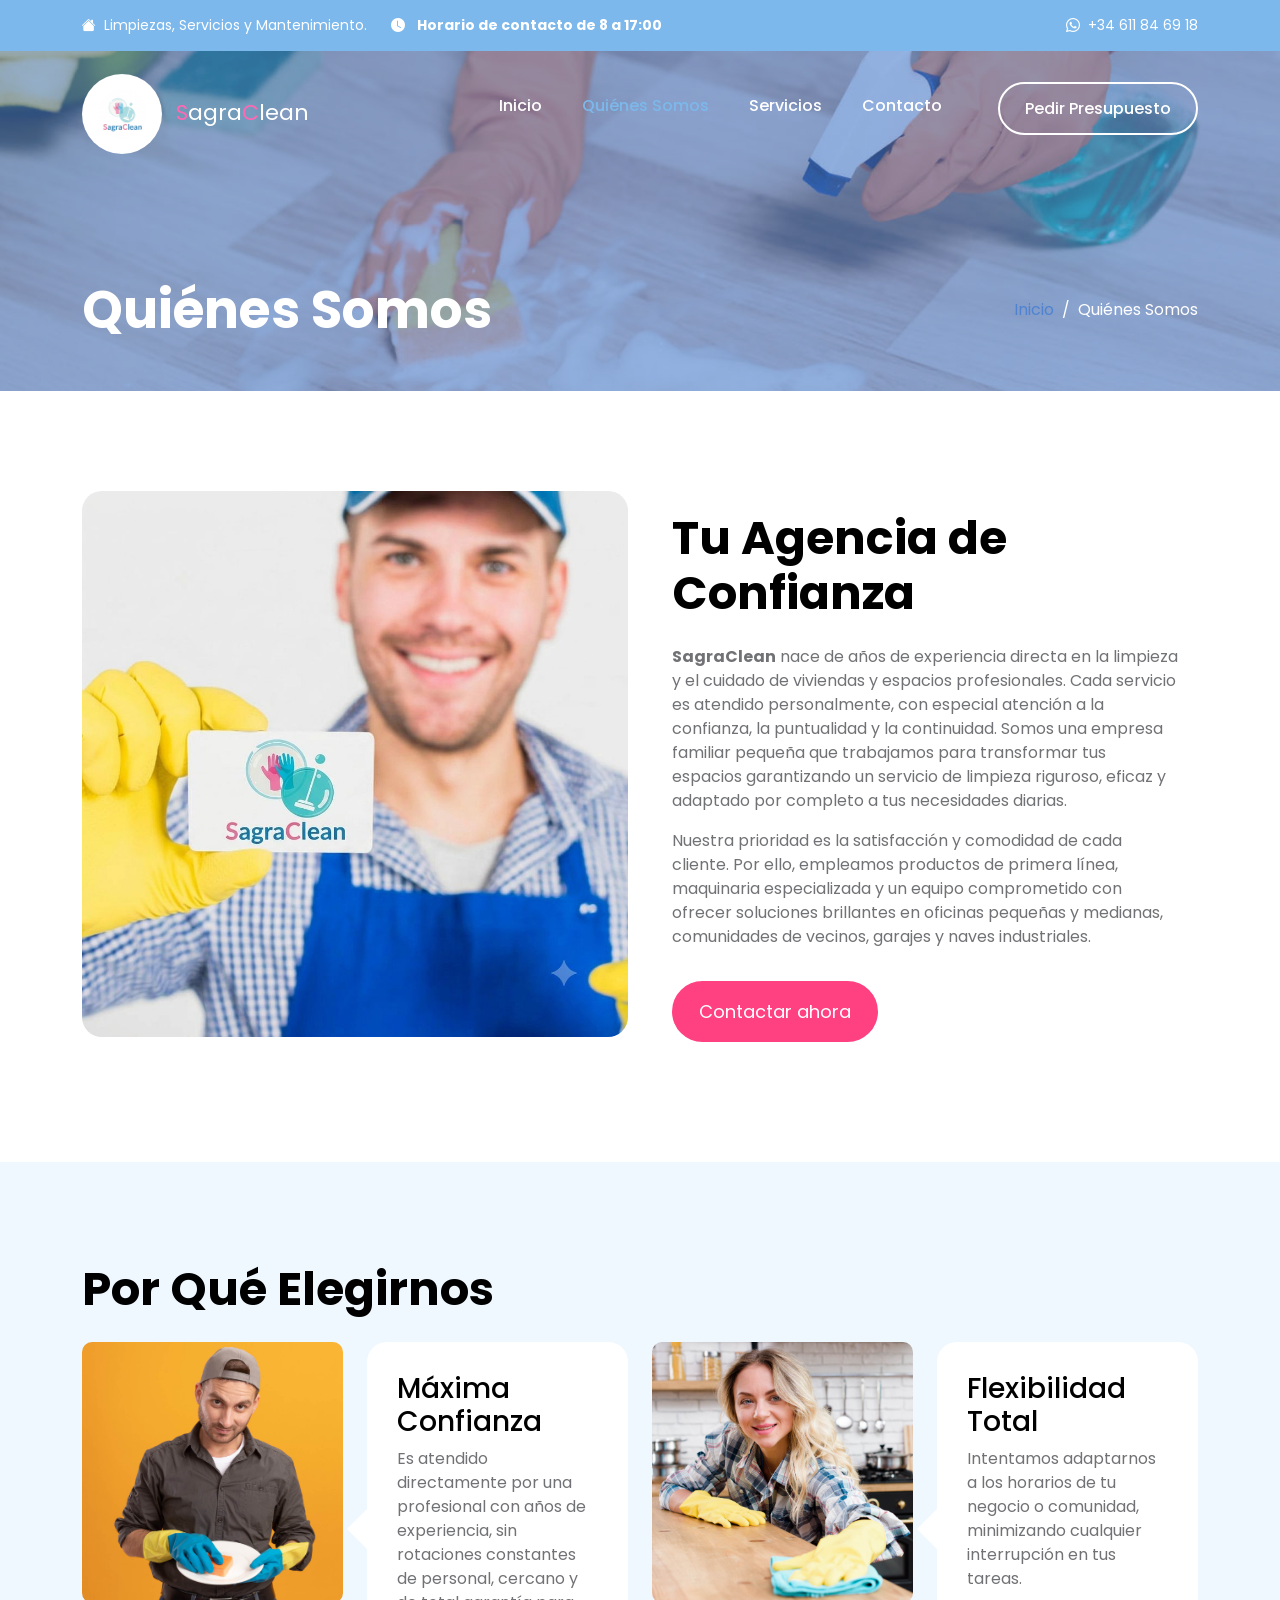
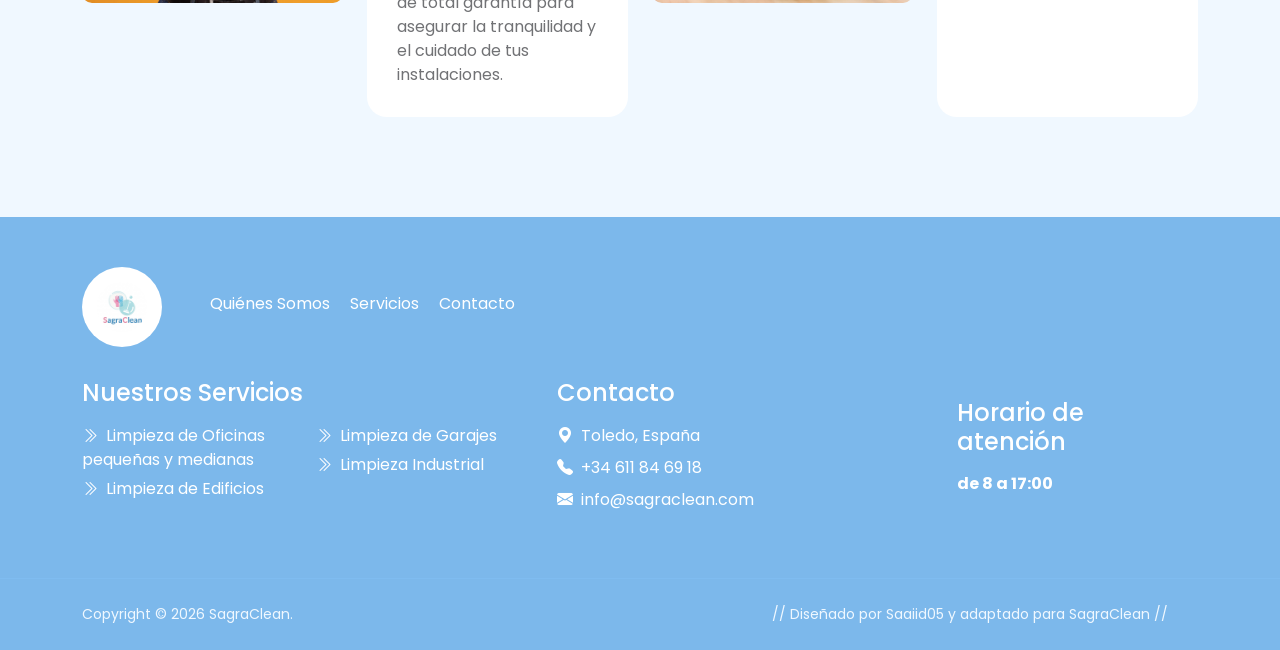
<file: about.html>
<!doctype html>
<html lang="es">
    <head>
        <meta charset="utf-8">
        <meta name="viewport" content="width=device-width, initial-scale=1">

        <!-- SEO Básico -->
        <meta name="description" content="Conoce SagraClean: Nuestra historia, valores y compromiso con la limpieza profesional en oficinas pequeñas y medianas, edificios y garajes.">
        <meta name="author" content="SagraClean">

        <title>Quiénes Somos | SagraClean</title>

        <!-- CSS FILES -->        
        <link rel="preconnect" href="https://fonts.googleapis.com">
        <link rel="preconnect" href="https://fonts.gstatic.com" crossorigin>
        <link href="https://fonts.googleapis.com/css2?family=Poppins:ital,wght@0,400;0,500;0,700;1,400&display=swap" rel="stylesheet">

        <link href="css/bootstrap.min.css" rel="stylesheet">
        <link href="css/bootstrap-icons.css" rel="stylesheet">
        <link href="css/tooplate-clean-work.css" rel="stylesheet">
        <link rel="icon" type="image/png" href="favicon.png">
        <link rel="canonical" href="https://sagraclean.com/about.html">

        <!-- Open Graph -->
        <meta property="og:title" content="Quiénes Somos | SagraClean">
        <meta property="og:description" content="Conoce SagraClean: nuestra historia, valores y compromiso con la limpieza profesional en Toledo y La Sagra.">
        <meta property="og:image" content="https://sagraclean.com/images/male-wearing-apron-female-white-t-shirt-smiling-broadly-being-glad-clean.png">
        <meta property="og:url" content="https://sagraclean.com/about.html">
        <meta property="og:type" content="website">
        <meta property="og:locale" content="es_ES">
    </head>

    <body>

        <!-- Header/nav/footer duplicados a mano en cada página (ver index.html
             para más detalle). Cualquier cambio de contacto o menú hay que
             replicarlo también aquí. -->
        <header class="site-header">
            <div class="container">
                <div class="row">
                    
                    <div class="col-lg-12 col-12 d-flex flex-wrap">
                        <p class="d-flex me-4 mb-0">
                            <i class="bi-house-fill me-2"></i>
                            Limpiezas, Servicios y Mantenimiento.
                        </p>

                        <p class="d-flex d-lg-block d-md-block d-none me-4 mb-0">
                            <i class="bi-clock-fill me-2"></i>
                            <strong class="me-2">Horario de contacto de 8 a 17:00</strong>
                        </p>

                        <p class="site-header-icon-wrap text-white d-flex mb-0 ms-auto">
                            <i class="site-header-icon bi-whatsapp me-2"></i>
                            <!--  EL TELÉFONO AQUÍ -->
                            <a href="tel:+34611846918" class="text-white">
                                +34 611 84 69 18
                            </a>
                        </p>
                    </div>

                </div>
            </div>
        </header>

        <nav class="navbar navbar-expand-lg">
            <div class="container">
                <a class="navbar-brand" href="index.html">
                    <img src="images/bubbles.png" class="logo img-fluid" alt="Logo SagraClean">
                    <span class="ms-2">
                        <span style="color: #ff69b4;">S</span>agra<span style="color: #ff69b4;">C</span>lean
                    </span>
                </a>

                <button class="navbar-toggler" type="button" data-bs-toggle="collapse" data-bs-target="#navbarNav" aria-controls="navbarNav" aria-expanded="false" aria-label="Toggle navigation">
                    <span class="navbar-toggler-icon"></span>
                </button>

                <div class="collapse navbar-collapse" id="navbarNav">
                    <ul class="navbar-nav ms-auto">
                        <li class="nav-item">
                            <a class="nav-link" href="index.html">Inicio</a>
                        </li>

                        <li class="nav-item">
                            <a class="nav-link active" href="about.html">Quiénes Somos</a>
                        </li>

                        <li class="nav-item">
                            <a class="nav-link" href="services.html">Servicios</a>
                        </li>

                        <li class="nav-item">
                            <a class="nav-link" href="contact.html">Contacto</a>
                        </li>

                        <li class="nav-item ms-3">
                            <a class="nav-link custom-btn custom-border-btn custom-btn-bg-white btn" href="contact.html">Pedir Presupuesto</a>
                        </li>
                    </ul>
                </div>
            </div>
        </nav>

        <main>

            <!-- BANNER DE ENCABEZADO -->
            <section class="banner-section d-flex justify-content-center align-items-end">
                <div class="section-overlay"></div>

                <div class="container">
                    <div class="row">

                        <div class="col-lg-7 col-12">
                            <h1 class="text-white mb-lg-0">Quiénes Somos</h1>
                        </div>

                        <div class="col-lg-4 col-12 d-flex justify-content-lg-end align-items-center ms-auto">
                            <nav aria-label="breadcrumb">
                                <ol class="breadcrumb justify-content-center">
                                    <li class="breadcrumb-item"><a href="index.html">Inicio</a></li>
                                    <li class="breadcrumb-item active" aria-current="page">Quiénes Somos</li>
                                </ol>
                            </nav>
                        </div>

                    </div>
                </div>
            </section>
         

            <!-- SECCIÓN NUESTRA HISTORIA / SOBRE NOSOTROS -->
            <section class="section-padding">
                <div class="container">
                    <div class="row">

                        <!-- Imagen de presentación de la empresa (foto de banco de imágenes,
                             se puede sustituir por una foto real del equipo cuando se tenga) -->
                        <div class="col-lg-6 col-12">
                            <img src="images/cleaning-concept-with-man-showing-business-card.jpg" class="featured-image img-fluid" alt="Profesional de SagraClean mostrando sus credenciales">
                        </div>

                        <div class="col-lg-6 col-12">
                            <div class="featured-block">
                                <h2 class="mb-4">Tu Agencia de Confianza</h2>

                                <p><strong>SagraClean</strong> nace de años de experiencia directa en la limpieza y el cuidado de viviendas y espacios profesionales. Cada servicio es atendido personalmente, con especial atención a la confianza, la puntualidad y la continuidad.
                                    Somos una empresa familiar pequeña que trabajamos para transformar tus espacios garantizando un servicio de limpieza riguroso, eficaz y adaptado por completo a tus necesidades diarias.</p>

                                <p>Nuestra prioridad es la satisfacción y comodidad de cada cliente. Por ello, empleamos productos de primera línea, maquinaria especializada y un equipo comprometido con ofrecer soluciones brillantes en oficinas pequeñas y medianas, comunidades de vecinos, garajes y naves industriales.</p>

                                <a class="custom-btn btn button button--atlas mt-3" href="contact.html">
                                    <span>Contactar ahora</span>
    
                                    <div class="marquee" aria-hidden="true">
                                        <div class="marquee__inner">
                                            <span>Contactar ahora</span>
                                            <span>Contactar ahora</span>
                                            <span>Contactar ahora</span>
                                            <span>Contactar ahora</span>
                                        </div>
                                    </div>
                                </a>
                            </div>
                        </div>

                    </div>
                </div>
            </section>


            <!-- SECCIÓN POR QUÉ ELEGIRNOS -->
            <section class="team-section section-padding section-bg">
                <div class="container">
                    <div class="row">

                        <div class="col-lg-12 col-12">
                            <h2 class="mb-4">Por Qué Elegirnos</h2>
                        </div>

                        <!-- Bloque de valor 1 -->
                        <div class="col-lg-3 col-md-6 col-12 mb-lg-0 mb-md-5">
                            <img src="images/teams/young-cleaning-man-wearing-casual-clothes.jpg" class="team-image img-fluid" alt="Técnico de limpieza de SagraClean" loading="lazy">
                        </div>

                        <div class="col-lg-3 col-md-6 col-12 d-flex justify-content-lg-center mt-4 mt-lg-0 mt-md-0 mb-5 mb-lg-0">
                            <div class="team-info mx-auto mx-lg-0">
                                <h4 class="mb-2">Máxima Confianza</h4>
                                <p>Es atendido directamente por una profesional con años de experiencia, sin rotaciones constantes de personal, cercano y de total garantía para asegurar la tranquilidad y el cuidado de tus instalaciones.</p>
                            </div>
                        </div>

                        <!-- Bloque de valor 2 -->
                        <div class="col-lg-3 col-md-6 col-12">
                            <img src="images/teams/happy-young-woman-wiping-kitchen-counter-wearing-yellow-gloves.jpg" class="team-image img-fluid" alt="Técnica de limpieza de SagraClean con guantes amarillos" loading="lazy">
                        </div>

                        <div class="col-lg-3 col-md-6 col-12 d-flex justify-content-lg-center mt-4 mt-lg-0 mt-md-0">
                            <div class="team-info mx-auto mx-lg-0">
                                <h4 class="mb-2">Flexibilidad Total</h4>
                                <p>Intentamos adaptarnos a los horarios de tu negocio o comunidad, minimizando cualquier interrupción en tus tareas.</p>
                            </div>
                        </div>

                    </div>
                </div>
            </section>

        </main>


        <!-- PIE DE PÁGINA (FOOTER) -->
        <footer class="site-footer">
            <div class="container">
                <div class="row">

                    <div class="col-lg-12 col-12 d-flex align-items-center mb-4 pb-2">
                        <div>
                            <img src="images/bubbles.png" class="logo img-fluid" alt="Logo SagraClean">
                        </div>

                        <ul class="footer-menu d-flex flex-wrap ms-5">
                            <li class="footer-menu-item"><a href="about.html" class="footer-menu-link">Quiénes Somos</a></li>
                            <li class="footer-menu-item"><a href="services.html" class="footer-menu-link">Servicios</a></li>
                            <li class="footer-menu-item"><a href="contact.html" class="footer-menu-link">Contacto</a></li>
                        </ul>
                    </div>

                    <div class="col-lg-5 col-12 mb-4 mb-lg-0">
                        <h5 class="site-footer-title mb-3">Nuestros Servicios</h5>

                        <ul class="footer-menu">
                            <li class="footer-menu-item"><a href="services.html" class="footer-menu-link"><i class="bi-chevron-double-right footer-menu-link-icon me-2"></i>Limpieza de Oficinas pequeñas y medianas</a></li>
                            <li class="footer-menu-item"><a href="services.html" class="footer-menu-link"><i class="bi-chevron-double-right footer-menu-link-icon me-2"></i>Limpieza de Edificios</a></li>
                            <li class="footer-menu-item"><a href="services.html" class="footer-menu-link"><i class="bi-chevron-double-right footer-menu-link-icon me-2"></i>Limpieza de Garajes</a></li>
                            <li class="footer-menu-item"><a href="services.html" class="footer-menu-link"><i class="bi-chevron-double-right footer-menu-link-icon me-2"></i>Limpieza Industrial</a></li>
                        </ul>
                    </div>

                    <div class="col-lg-4 col-md-6 col-12 mb-4 mb-lg-0 mb-md-0">
                        <h5 class="site-footer-title mb-3">Contacto</h5>

                        <p class="text-white d-flex mt-3 mb-2">
                            <i class="bi-geo-alt-fill me-2"></i>
                            Toledo, España
                        </p>

                        <p class="text-white d-flex mb-2">
                            <i class="bi-telephone-fill me-2"></i>
                            <a href="tel:+34611846918" class="site-footer-link">+34 611 84 69 18</a>
                        </p>

                        <p class="text-white d-flex">
                            <i class="bi-envelope-fill me-2"></i>
                            <a href="mailto:info@sagraclean.com" class="site-footer-link">info@sagraclean.com</a>
                        </p>
                    </div>

<div class="col-lg-3 col-md-6 col-12 mt-3 mt-lg-0 mt-md-0">
                        <div class="featured-block">
                            <h5 class="text-white mb-3">Horario de atención</h5>
                            <strong class="d-block text-white mb-1">de 8 a 17:00</strong>
                        </div>
                    </div>
                </div>
            </div>

            <div class="site-footer-bottom">
                <div class="container">
                    <div class="row">
                        <div class="col-lg-6 col-12">
                            <p class="copyright-text mb-0">Copyright © 2026 SagraClean.</p>
                        </div>
                        <div class="col-lg-6 col-12 text-end">
                            <p class="copyright-text mb-0">// Diseñado por Saaiid05 y adaptado para SagraClean //</p>
                        </div>
                    </div>
                </div>
            </div>
        </footer>

        <!-- JAVASCRIPT FILES -->
        <script src="js/jquery.min.js"></script>
        <script src="js/bootstrap.min.js"></script>
        <script src="js/jquery.backstretch.min.js"></script>
        <script src="js/counter.js"></script>
        <script src="js/countdown.js"></script>
        <script src="js/init.js"></script>
        <script src="js/modernizr.js"></script>
        <script src="js/animated-headline.js"></script>
        <script src="js/custom.js"></script>

    </body>
</html>
</file>
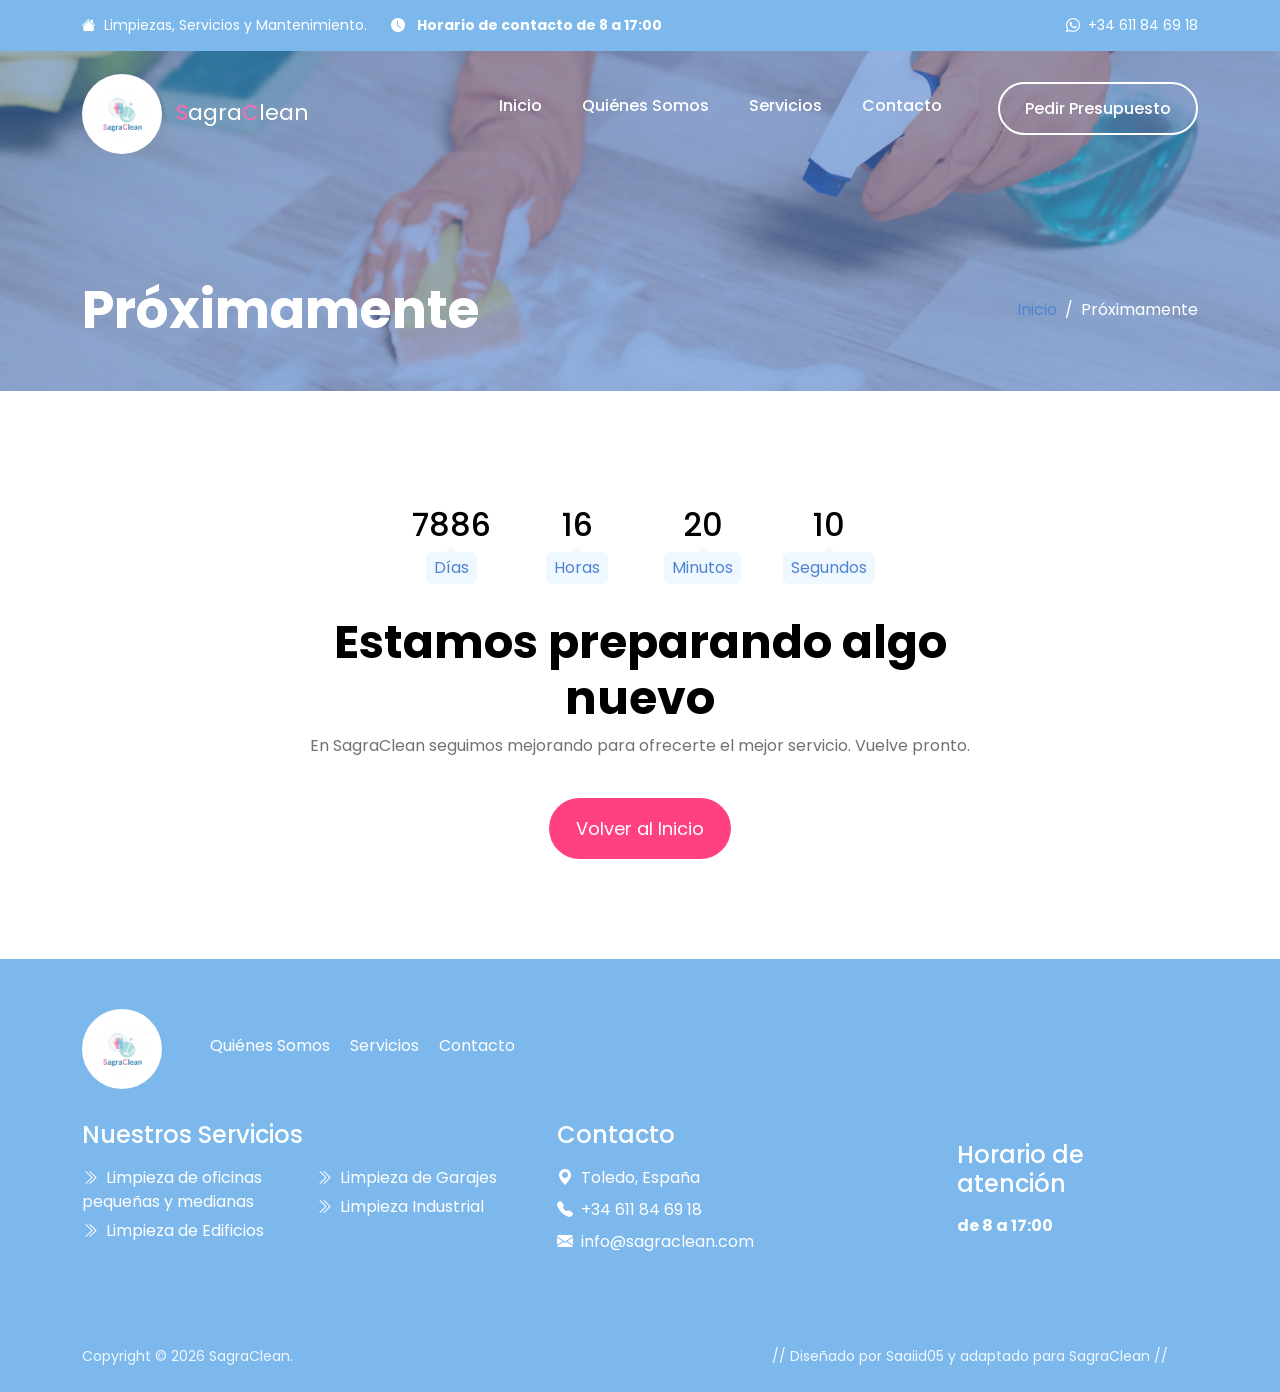
<file: coming-soon.html>
<!doctype html>
<html lang="es">
    <head>
        <meta charset="utf-8">
        <meta name="viewport" content="width=device-width, initial-scale=1">

        <meta name="description" content="SagraClean está trabajando en algo nuevo. Vuelve pronto para descubrir nuestras novedades.">
        <meta name="author" content="SagraClean">
        <!-- noindex: página provisional, no debe salir en los resultados de Google
             mientras esté en uso. Quitar esta etiqueta si algún día se usa como
             página real y estable. -->
        <meta name="robots" content="noindex">

        <title>Próximamente | SagraClean</title>

        <link rel="icon" type="image/png" href="favicon.png">

        <!-- CSS FILES -->
        <link rel="preconnect" href="https://fonts.googleapis.com">
        <link rel="preconnect" href="https://fonts.gstatic.com" crossorigin>
        <link href="https://fonts.googleapis.com/css2?family=Poppins:ital,wght@0,400;0,500;0,700;1,400&display=swap" rel="stylesheet">

        <link href="css/bootstrap.min.css" rel="stylesheet">
        <link href="css/bootstrap-icons.css" rel="stylesheet">
        <link href="css/tooplate-clean-work.css" rel="stylesheet">
    </head>

    <body>

        <header class="site-header">
            <div class="container">
                <div class="row">
                    
                    <div class="col-lg-12 col-12 d-flex flex-wrap">
                        <p class="d-flex me-4 mb-0">
                            <i class="bi-house-fill me-2"></i>
                            Limpiezas, Servicios y Mantenimiento.
                        </p>

                        <p class="d-flex d-lg-block d-md-block d-none me-4 mb-0">
                            <i class="bi-clock-fill me-2"></i>
                            <strong class="me-2">Horario de contacto de 8 a 17:00</strong>
                        </p>

                        <p class="site-header-icon-wrap text-white d-flex mb-0 ms-auto">
                            <i class="site-header-icon bi-whatsapp me-2"></i>
                            <!--  EL TELÉFONO AQUÍ -->
                            <a href="tel:+34611846918" class="text-white">
                                +34 611 84 69 18
                            </a>
                        </p>
                    </div>

                </div>
            </div>
        </header>

        <nav class="navbar navbar-expand-lg">
            <div class="container">
                <a class="navbar-brand" href="index.html">
                    <img src="images/bubbles.png" class="logo img-fluid" alt="Logo SagraClean">
                    <span class="ms-2">
                        <span style="color: #ff69b4;">S</span>agra<span style="color: #ff69b4;">C</span>lean
                    </span>
                </a>

                <button class="navbar-toggler" type="button" data-bs-toggle="collapse" data-bs-target="#navbarNav" aria-controls="navbarNav" aria-expanded="false" aria-label="Abrir menú de navegación">
                    <span class="navbar-toggler-icon"></span>
                </button>

                <div class="collapse navbar-collapse" id="navbarNav">
                    <ul class="navbar-nav ms-auto">
                        <li class="nav-item">
                            <a class="nav-link" href="index.html">Inicio</a>
                        </li>
                        <li class="nav-item">
                            <a class="nav-link" href="about.html">Quiénes Somos</a>
                        </li>
                        <li class="nav-item">
                            <a class="nav-link" href="services.html">Servicios</a>
                        </li>
                        <li class="nav-item">
                            <a class="nav-link" href="contact.html">Contacto</a>
                        </li>
                        <li class="nav-item ms-3">
                            <a class="nav-link custom-btn custom-border-btn custom-btn-bg-white btn" href="contact.html">Pedir Presupuesto</a>
                        </li>
                    </ul>
                </div>
            </div>
        </nav>

        <main>

            <section class="banner-section d-flex justify-content-center align-items-end">
                <div class="section-overlay"></div>
                <div class="container">
                    <div class="row">
                        <div class="col-lg-7 col-12">
                            <h1 class="text-white mb-lg-0">Próximamente</h1>
                        </div>
                        <div class="col-lg-4 col-12 d-flex justify-content-lg-end align-items-center ms-auto">
                            <nav aria-label="breadcrumb">
                                <ol class="breadcrumb justify-content-center">
                                    <li class="breadcrumb-item"><a href="index.html">Inicio</a></li>
                                    <li class="breadcrumb-item active" aria-current="page">Próximamente</li>
                                </ol>
                            </nav>
                        </div>
                    </div>
                </div>
            </section>

            <section class="section-padding">
                <div class="container">
                    <div class="row">
                        <div class="col-lg-8 col-12 text-center mx-auto">
                            <ul class="countdown d-flex flex-wrap justify-content-center align-items-center">
                               <li class="countdown-item d-flex flex-column justify-content-center align-items-center">
                                    <h3 class="countdown-title days">00</h3>
                                    <span class="countdown-text">Días</span>
                                    <div class="countdown-item-overlay"></div>
                               </li>
                               <li class="countdown-item d-flex flex-column justify-content-center align-items-center">
                                    <h3 class="countdown-title hours">00</h3>
                                    <span class="countdown-text">Horas</span>
                               </li>
                               <li class="countdown-item d-flex flex-column justify-content-center align-items-center">
                                    <h3 class="countdown-title minutes">00</h3>
                                    <span class="countdown-text">Minutos</span>
                               </li>
                               <li class="countdown-item d-flex flex-column justify-content-center align-items-center">
                                    <h3 class="countdown-title seconds">00</h3>
                                    <span class="countdown-text">Segundos</span>
                               </li>
                            </ul>

                            <h2>Estamos preparando algo nuevo</h2>
                            <p>En SagraClean seguimos mejorando para ofrecerte el mejor servicio. Vuelve pronto.</p>
                            <a class="custom-btn btn button button--atlas mt-4" href="index.html">
                                <span>Volver al Inicio</span>
                                <div class="marquee" aria-hidden="true">
                                    <div class="marquee__inner">
                                        <span>Volver al Inicio</span>
                                        <span>Volver al Inicio</span>
                                        <span>Volver al Inicio</span>
                                        <span>Volver al Inicio</span>
                                    </div>
                                </div>
                            </a>
                        </div>
                    </div>
                </div>
            </section>
        </main>

        <footer class="site-footer">
            <div class="container">
                <div class="row">

                    <div class="col-lg-12 col-12 d-flex align-items-center mb-4 pb-2">
                        <div>
                            <img src="images/bubbles.png" class="logo img-fluid" alt="Logo SagraClean">
                        </div>
                        <ul class="footer-menu d-flex flex-wrap ms-5">
                            <li class="footer-menu-item"><a href="about.html" class="footer-menu-link">Quiénes Somos</a></li>
                            <li class="footer-menu-item"><a href="services.html" class="footer-menu-link">Servicios</a></li>
                            <li class="footer-menu-item"><a href="contact.html" class="footer-menu-link">Contacto</a></li>
                        </ul>
                    </div>

                    <div class="col-lg-5 col-12 mb-4 mb-lg-0">
                        <h5 class="site-footer-title mb-3">Nuestros Servicios</h5>
                        <ul class="footer-menu">
                            <li class="footer-menu-item"><a href="services.html" class="footer-menu-link"><i class="bi-chevron-double-right footer-menu-link-icon me-2"></i>Limpieza de oficinas pequeñas y medianas</a></li>
                            <li class="footer-menu-item"><a href="services.html" class="footer-menu-link"><i class="bi-chevron-double-right footer-menu-link-icon me-2"></i>Limpieza de Edificios</a></li>
                            <li class="footer-menu-item"><a href="services.html" class="footer-menu-link"><i class="bi-chevron-double-right footer-menu-link-icon me-2"></i>Limpieza de Garajes</a></li>
                            <li class="footer-menu-item"><a href="services.html" class="footer-menu-link"><i class="bi-chevron-double-right footer-menu-link-icon me-2"></i>Limpieza Industrial</a></li>
                        </ul>
                    </div>

                    <div class="col-lg-4 col-md-6 col-12 mb-4 mb-lg-0 mb-md-0">
                        <h5 class="site-footer-title mb-3">Contacto</h5>
                        <p class="text-white d-flex mt-3 mb-2">
                            <i class="bi-geo-alt-fill me-2"></i>
                            Toledo, España
                        </p>
                        <p class="text-white d-flex mb-2">
                            <i class="bi-telephone-fill me-2"></i>
                            <a href="tel:+34611846918" class="site-footer-link">+34 611 84 69 18</a>
                        </p>
                        <p class="text-white d-flex">
                            <i class="bi-envelope-fill me-2"></i>
                            <a href="mailto:info@sagraclean.com" class="site-footer-link">info@sagraclean.com</a>
                        </p>
                    </div>

                    <div class="col-lg-3 col-md-6 col-12 mt-3 mt-lg-0 mt-md-0">
                        <div class="featured-block">
                            <h5 class="text-white mb-3">Horario de atención</h5>
                            <strong class="d-block text-white mb-1">de 8 a 17:00</strong>
                        </div>
                    </div>

                </div>
            </div>

            <div class="site-footer-bottom">
                <div class="container">
                    <div class="row">
                        <div class="col-lg-6 col-12">
                            <p class="copyright-text mb-0">Copyright © 2026 SagraClean.</p>
                        </div>
                        <div class="col-lg-6 col-12 text-end">
                            <p class="copyright-text mb-0">// Diseñado por Saaiid05 y adaptado para SagraClean //</p>
                        </div>
                    </div>
                </div>
            </div>
        </footer>

        <!-- JAVASCRIPT FILES -->
        <script src="js/jquery.min.js"></script>
        <script src="js/bootstrap.min.js"></script>
        <script src="js/jquery.backstretch.min.js"></script>
        <script src="js/counter.js"></script>
        <script src="js/countdown.js"></script>
        <script src="js/init.js"></script>
        <script src="js/modernizr.js"></script>
        <script src="js/animated-headline.js"></script>
        <script src="js/custom.js"></script>

    </body>
</html>
</file>
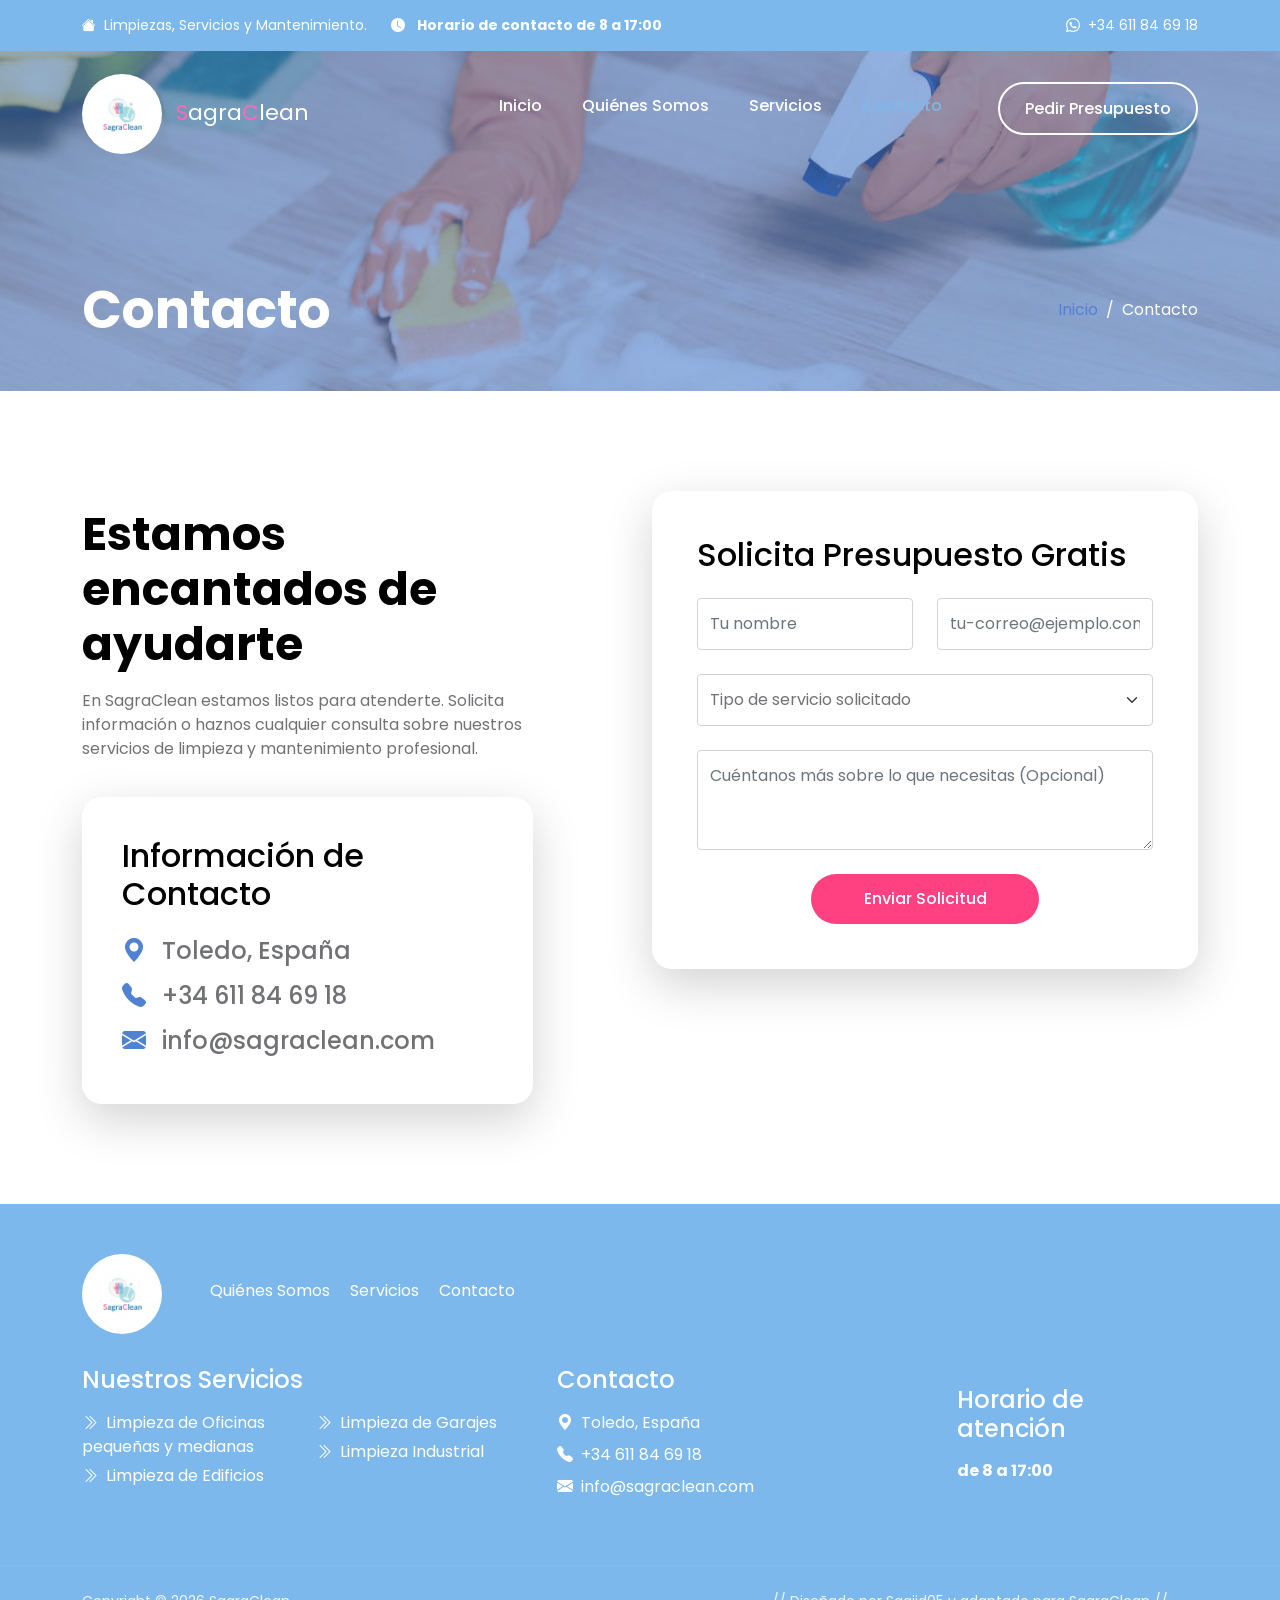
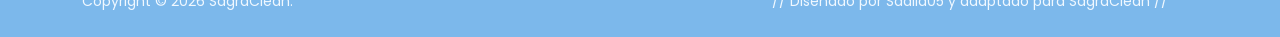
<file: contact.html>
<!doctype html>
<html lang="es">
    <head>
        <meta charset="utf-8">
        <meta name="viewport" content="width=device-width, initial-scale=1">

        <!-- SEO Básico -->
        <meta name="description" content="Contacta con SagraClean para solicitar un presupuesto personalizado sin compromiso. Expertos en servicios de limpieza y mantenimiento en Toledo y La Sagra.">
        <meta name="author" content="SagraClean">

        <title>Contacto | SagraClean</title>

        <!-- CSS FILES -->        
        <link rel="preconnect" href="https://fonts.googleapis.com">
        <link rel="preconnect" href="https://fonts.gstatic.com" crossorigin>
        <link href="https://fonts.googleapis.com/css2?family=Poppins:ital,wght@0,400;0,500;0,700;1,400&display=swap" rel="stylesheet">

        <link href="css/bootstrap.min.css" rel="stylesheet">
        <link href="css/bootstrap-icons.css" rel="stylesheet">
        <link href="css/tooplate-clean-work.css" rel="stylesheet">
        <link rel="icon" type="image/png" href="favicon.png">
        <link rel="canonical" href="https://sagraclean.com/contact.html">

        <!-- Open Graph -->
        <meta property="og:title" content="Contacto | SagraClean">
        <meta property="og:description" content="Solicita tu presupuesto de limpieza profesional gratuito. Atención 24h. Toledo y La Sagra.">
        <meta property="og:image" content="https://sagraclean.com/images/male-wearing-apron-female-white-t-shirt-smiling-broadly-being-glad-clean.png">
        <meta property="og:url" content="https://sagraclean.com/contact.html">
        <meta property="og:type" content="website">
        <meta property="og:locale" content="es_ES">

        <!--
            Datos estructurados Schema.org (LocalBusiness):
            no se ve en pantalla, es información que lee Google para
            mostrar la ficha del negocio (dirección, teléfono, horario)
            directamente en los resultados de búsqueda.
        -->
        <script type="application/ld+json">
        {
            "@context": "https://schema.org",
            "@type": "LocalBusiness",
            "name": "SagraClean",
            "image": "https://sagraclean.com/images/male-wearing-apron-female-white-t-shirt-smiling-broadly-being-glad-clean.png",
            "url": "https://sagraclean.com/",
            "telephone": "+34611846918",
            "email": "info@sagraclean.com",
            "priceRange": "€€",
            "address": {
                "@type": "PostalAddress",
                "addressLocality": "Toledo",
                "addressRegion": "Castilla-La Mancha",
                "addressCountry": "ES"
            },
            "areaServed": "La Sagra, Toledo",
            "openingHoursSpecification": {
                "@type": "OpeningHoursSpecification",
                "dayOfWeek": ["Monday", "Tuesday", "Wednesday", "Thursday", "Friday"],
                "opens": "08:00",
                "closes": "17:00"
            }
        }
        </script>
    </head>

    <body>

        <!-- Header/nav/footer duplicados a mano en cada página (ver index.html
             para más detalle). Cualquier cambio de contacto o menú hay que
             replicarlo también aquí. -->
        <header class="site-header">
            <div class="container">
                <div class="row">
                    
                    <div class="col-lg-12 col-12 d-flex flex-wrap">
                        <p class="d-flex me-4 mb-0">
                            <i class="bi-house-fill me-2"></i>
                            Limpiezas, Servicios y Mantenimiento.
                        </p>

                        <p class="d-flex d-lg-block d-md-block d-none me-4 mb-0">
                            <i class="bi-clock-fill me-2"></i>
                            <strong class="me-2">Horario de contacto de 8 a 17:00</strong>
                        </p>

                        <p class="site-header-icon-wrap text-white d-flex mb-0 ms-auto">
                            <i class="site-header-icon bi-whatsapp me-2"></i>
                            <!--  EL TELÉFONO AQUÍ -->
                            <a href="tel:+34611846918" class="text-white">
                                +34 611 84 69 18
                            </a>
                        </p>
                    </div>

                </div>
            </div>
        </header>

        <nav class="navbar navbar-expand-lg">
            <div class="container">
                <a class="navbar-brand" href="index.html">
                    <img src="images/bubbles.png" class="logo img-fluid" alt="Logo SagraClean">
                    <span class="ms-2">
                        <span style="color: #ff69b4;">S</span>agra<span style="color: #ff69b4;">C</span>lean
                    </span>
                </a>

                <button class="navbar-toggler" type="button" data-bs-toggle="collapse" data-bs-target="#navbarNav" aria-controls="navbarNav" aria-expanded="false" aria-label="Toggle navigation">
                    <span class="navbar-toggler-icon"></span>
                </button>

                <div class="collapse navbar-collapse" id="navbarNav">
                    <ul class="navbar-nav ms-auto">
                        <li class="nav-item">
                            <a class="nav-link" href="index.html">Inicio</a>
                        </li>

                        <li class="nav-item">
                            <a class="nav-link" href="about.html">Quiénes Somos</a>
                        </li>

                        <li class="nav-item">
                            <a class="nav-link" href="services.html">Servicios</a>
                        </li>

                        <li class="nav-item">
                            <a class="nav-link active" href="contact.html">Contacto</a>
                        </li>

                        <li class="nav-item ms-3">
                            <a class="nav-link custom-btn custom-border-btn custom-btn-bg-white btn" href="contact.html">Pedir Presupuesto</a>
                        </li>
                    </ul>
                </div>
            </div>
        </nav>

        <main>

            <!-- BANNER DE ENCABEZADO -->
            <section class="banner-section d-flex justify-content-center align-items-end">
                <div class="section-overlay"></div>

                <div class="container">
                    <div class="row">

                        <div class="col-lg-7 col-12">
                            <h1 class="text-white mb-lg-0">Contacto</h1>
                        </div>

                        <div class="col-lg-4 col-12 d-flex justify-content-lg-end align-items-center ms-auto">
                            <nav aria-label="breadcrumb">
                                <ol class="breadcrumb justify-content-center">
                                    <li class="breadcrumb-item"><a href="index.html">Inicio</a></li>
                                    <li class="breadcrumb-item active" aria-current="page">Contacto</li>
                                </ol>
                            </nav>
                        </div>

                    </div>
                </div>
            </section>
         

            <!-- SECCIÓN FORMULARIO E INFORMACIÓN -->
            <section class="contact-section section-padding">
                <div class="container">
                    <div class="row">

                        <!-- COLUMNA IZQUIERDA: INFORMACIÓN -->
                        <div class="col-lg-5 col-12 me-auto mb-lg-0 mb-5">
                            <h2 class="my-3">Estamos encantados de ayudarte</h2>

                            <p>En SagraClean estamos listos para atenderte. Solicita información o haznos cualquier consulta sobre nuestros servicios de limpieza y mantenimiento profesional.</p>

                            <div class="contact-info bg-white shadow-lg">
                                <h3 class="mb-4">Información de Contacto</h3>

                                <h5 class="d-flex mt-3 mb-3">
                                    <i class="bi-geo-alt-fill custom-icon me-3"></i>
                                    Toledo, España
                                </h5>

                                <h5 class="d-flex mb-3">
                                    <i class="bi-telephone-fill custom-icon me-3"></i>
                                    <a href="tel:+34611846918">
                                        +34 611 84 69 18
                                    </a>
                                </h5>

                                <h5 class="d-flex">
                                    <i class="bi-envelope-fill custom-icon me-3"></i>
                                    <a href="mailto:info@sagraclean.com">
                                        info@sagraclean.com
                                    </a>
                                </h5>
                            </div>
                        </div>

                        <!-- COLUMNA DERECHA: FORMULARIO -->
                        <!-- El formulario no tiene backend propio: usa FormSubmit.co (servicio
                             gratuito) para reenviar los envíos por email a info@sagraclean.com.
                             Si se cambia el email de contacto, hay que actualizarlo también en
                             el "action" de aquí abajo. -->
                        <div class="col-lg-6 col-12">
                            <form class="custom-form consulting-form bg-white shadow-lg mb-5 mb-lg-0" action="https://formsubmit.co/info@sagraclean.com" method="post" role="form">
                                <div class="consulting-form-header d-flex align-items-center">
                                    <h3 class="mb-4">Solicita Presupuesto Gratis</h3>
                                </div>

                                <div class="consulting-form-body">
                                    <div class="row">
                                        <div class="col-lg-6 col-md-6 col-12">
                                            <input type="text" name="nombre" id="nombre" class="form-control" placeholder="Tu nombre" required>
                                        </div>

                                        <div class="col-lg-6 col-md-6 col-12">
                                            <input type="email" name="email" id="email" pattern="[^ @]*@[^ @]*" class="form-control" placeholder="tu-correo@ejemplo.com" required>
                                        </div>
                                    </div>

                                    <select class="form-select form-control" name="servicio" id="servicio" aria-label="Default select example" required>
                                        <option value="" selected disabled>Tipo de servicio solicitado</option>
                                        <option value="oficinas">Limpieza de Oficinas pequeñas y medianas</option>
                                        <option value="edificios">Limpieza de Edificios y Comunidades</option>
                                        <option value="garajes">Limpieza de Garajes</option>
                                        <option value="industrial">Limpieza Industrial</option>
                                    </select>

                                    <textarea name="mensaje" rows="3" class="form-control" id="mensaje" placeholder="Cuéntanos más sobre lo que necesitas (Opcional)"></textarea>

                                    <div class="col-lg-6 col-md-10 col-8 mx-auto">
                                        <button type="submit" class="form-control">Enviar Solicitud</button>
                                    </div>
                                </div>
                            </form>
                        </div>

                    </div>
                </div>
            </section>
        </main>


        <!-- PIE DE PÁGINA (FOOTER) -->
        <footer class="site-footer">
            <div class="container">
                <div class="row">

                    <div class="col-lg-12 col-12 d-flex align-items-center mb-4 pb-2">
                        <div>
                            <img src="images/bubbles.png" class="logo img-fluid" alt="Logo SagraClean">
                        </div>

                        <ul class="footer-menu d-flex flex-wrap ms-5">
                            <li class="footer-menu-item"><a href="about.html" class="footer-menu-link">Quiénes Somos</a></li>
                            <li class="footer-menu-item"><a href="services.html" class="footer-menu-link">Servicios</a></li>
                            <li class="footer-menu-item"><a href="contact.html" class="footer-menu-link">Contacto</a></li>
                        </ul>
                    </div>

                    <div class="col-lg-5 col-12 mb-4 mb-lg-0">
                        <h5 class="site-footer-title mb-3">Nuestros Servicios</h5>

                        <ul class="footer-menu">
                            <li class="footer-menu-item"><a href="services.html" class="footer-menu-link"><i class="bi-chevron-double-right footer-menu-link-icon me-2"></i>Limpieza de Oficinas pequeñas y medianas</a></li>
                            <li class="footer-menu-item"><a href="services.html" class="footer-menu-link"><i class="bi-chevron-double-right footer-menu-link-icon me-2"></i>Limpieza de Edificios</a></li>
                            <li class="footer-menu-item"><a href="services.html" class="footer-menu-link"><i class="bi-chevron-double-right footer-menu-link-icon me-2"></i>Limpieza de Garajes</a></li>
                            <li class="footer-menu-item"><a href="services.html" class="footer-menu-link"><i class="bi-chevron-double-right footer-menu-link-icon me-2"></i>Limpieza Industrial</a></li>
                        </ul>
                    </div>

                    <div class="col-lg-4 col-md-6 col-12 mb-4 mb-lg-0 mb-md-0">
                        <h5 class="site-footer-title mb-3">Contacto</h5>

                        <p class="text-white d-flex mt-3 mb-2">
                            <i class="bi-geo-alt-fill me-2"></i>
                            Toledo, España
                        </p>

                        <p class="text-white d-flex mb-2">
                            <i class="bi-telephone-fill me-2"></i>
                            <a href="tel:+34611846918" class="site-footer-link">+34 611 84 69 18</a>
                        </p>

                        <p class="text-white d-flex">
                            <i class="bi-envelope-fill me-2"></i>
                            <a href="mailto:info@sagraclean.com" class="site-footer-link">info@sagraclean.com</a>
                        </p>
                    </div>

                    <div class="col-lg-3 col-md-6 col-12 mt-3 mt-lg-0 mt-md-0">
                        <div class="featured-block">
                            <h5 class="text-white mb-3">Horario de atención</h5>
                            <strong class="d-block text-white mb-1">de 8 a 17:00</strong>
                        </div>
                    </div>
                </div>
            </div>

            <div class="site-footer-bottom">
                <div class="container">
                    <div class="row">
                        <div class="col-lg-6 col-12">
                            <p class="copyright-text mb-0">Copyright © 2026 SagraClean.</p>
                        </div>
                        <div class="col-lg-6 col-12 text-end">
                            <p class="copyright-text mb-0">// Diseñado por Saaiid05 y adaptado para SagraClean //</p>
                        </div>
                    </div>
                </div>
            </div>
        </footer>

        <!-- JAVASCRIPT FILES -->
        <script src="js/jquery.min.js"></script>
        <script src="js/bootstrap.min.js"></script>
        <script src="js/jquery.backstretch.min.js"></script>
        <script src="js/counter.js"></script>
        <script src="js/countdown.js"></script>
        <script src="js/init.js"></script>
        <script src="js/modernizr.js"></script>
        <script src="js/animated-headline.js"></script>
        <script src="js/custom.js"></script>

    </body>
</html>
</file>
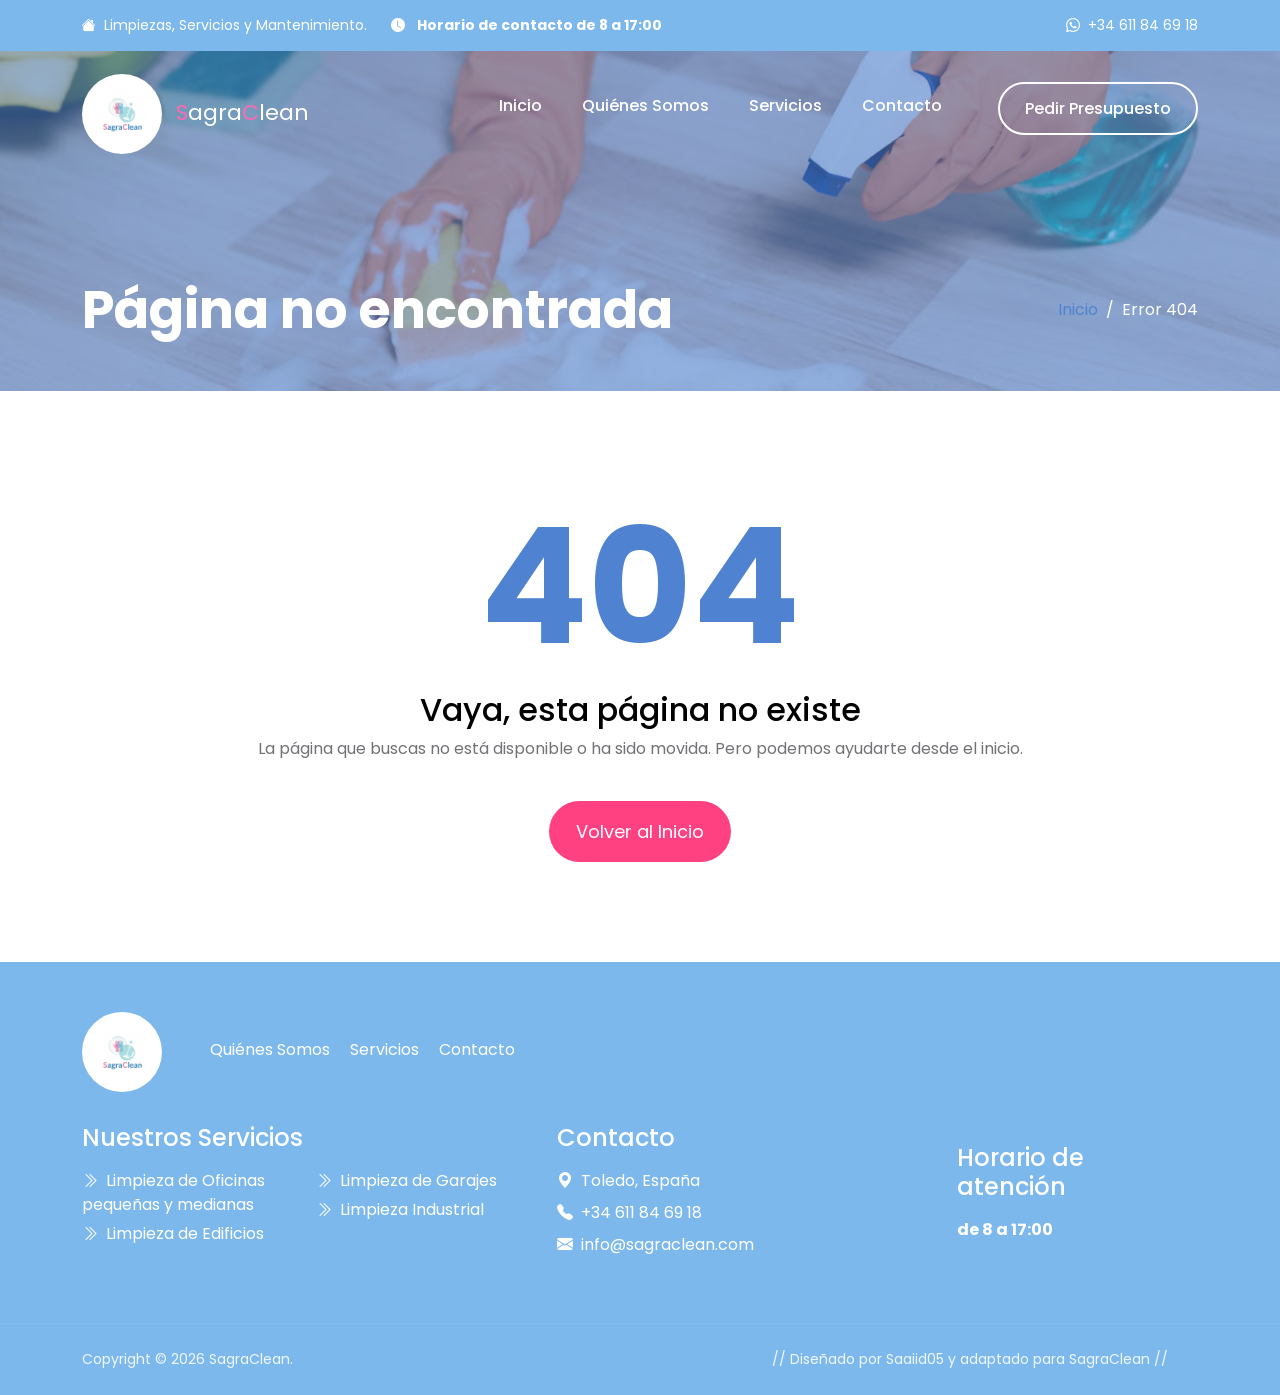
<file: page-404.html>
<!doctype html>
<html lang="es">
    <head>
        <meta charset="utf-8">
        <meta name="viewport" content="width=device-width, initial-scale=1">

        <meta name="description" content="Página no encontrada — SagraClean. Vuelve al inicio y encuentra lo que buscas.">
        <meta name="author" content="SagraClean">
        <!-- noindex: le decimos a Google que NO indexe esta página en resultados
             de búsqueda (una página de error no debe aparecer en Google) -->
        <meta name="robots" content="noindex">

        <title>Página no encontrada | SagraClean</title>

        <link rel="icon" type="image/png" href="favicon.png">

        <!-- CSS FILES -->
        <link rel="preconnect" href="https://fonts.googleapis.com">
        <link rel="preconnect" href="https://fonts.gstatic.com" crossorigin>
        <link href="https://fonts.googleapis.com/css2?family=Poppins:ital,wght@0,400;0,500;0,700;1,400&display=swap" rel="stylesheet">

        <link href="css/bootstrap.min.css" rel="stylesheet">
        <link href="css/bootstrap-icons.css" rel="stylesheet">
        <link href="css/tooplate-clean-work.css" rel="stylesheet">
    </head>

    <body>

        <header class="site-header">
            <div class="container">
                <div class="row">
                    
                    <div class="col-lg-12 col-12 d-flex flex-wrap">
                        <p class="d-flex me-4 mb-0">
                            <i class="bi-house-fill me-2"></i>
                            Limpiezas, Servicios y Mantenimiento.
                        </p>

                        <p class="d-flex d-lg-block d-md-block d-none me-4 mb-0">
                            <i class="bi-clock-fill me-2"></i>
                            <strong class="me-2">Horario de contacto de 8 a 17:00</strong>
                        </p>

                        <p class="site-header-icon-wrap text-white d-flex mb-0 ms-auto">
                            <i class="site-header-icon bi-whatsapp me-2"></i>
                            <!--  EL TELÉFONO AQUÍ -->
                            <a href="tel:+34611846918" class="text-white">
                                +34 611 84 69 18
                            </a>
                        </p>
                    </div>

                </div>
            </div>
        </header>

        <nav class="navbar navbar-expand-lg">
            <div class="container">
                <a class="navbar-brand" href="index.html">
                    <img src="images/bubbles.png" class="logo img-fluid" alt="Logo SagraClean">
                    <span class="ms-2">
                        <span style="color: #ff69b4;">S</span>agra<span style="color: #ff69b4;">C</span>lean
                    </span>
                </a>

                <button class="navbar-toggler" type="button" data-bs-toggle="collapse" data-bs-target="#navbarNav" aria-controls="navbarNav" aria-expanded="false" aria-label="Abrir menú de navegación">
                    <span class="navbar-toggler-icon"></span>
                </button>

                <div class="collapse navbar-collapse" id="navbarNav">
                    <ul class="navbar-nav ms-auto">
                        <li class="nav-item">
                            <a class="nav-link" href="index.html">Inicio</a>
                        </li>
                        <li class="nav-item">
                            <a class="nav-link" href="about.html">Quiénes Somos</a>
                        </li>
                        <li class="nav-item">
                            <a class="nav-link" href="services.html">Servicios</a>
                        </li>
                        <li class="nav-item">
                            <a class="nav-link" href="contact.html">Contacto</a>
                        </li>
                        <li class="nav-item ms-3">
                            <a class="nav-link custom-btn custom-border-btn custom-btn-bg-white btn" href="contact.html">Pedir Presupuesto</a>
                        </li>
                    </ul>
                </div>
            </div>
        </nav>

        <main>

            <section class="banner-section d-flex justify-content-center align-items-end">
                <div class="section-overlay"></div>
                <div class="container">
                    <div class="row">
                        <div class="col-lg-7 col-12">
                            <h1 class="text-white mb-lg-0">Página no encontrada</h1>
                        </div>
                        <div class="col-lg-4 col-12 d-flex justify-content-lg-end align-items-center ms-auto">
                            <nav aria-label="breadcrumb">
                                <ol class="breadcrumb justify-content-center">
                                    <li class="breadcrumb-item"><a href="index.html">Inicio</a></li>
                                    <li class="breadcrumb-item active" aria-current="page">Error 404</li>
                                </ol>
                            </nav>
                        </div>
                    </div>
                </div>
            </section>

            <section class="section-padding">
                <div class="container">
                    <div class="row">
                        <div class="col-lg-10 col-12 text-center mx-auto">
                            <h2 class="page-404-title">404</h2>

                            <h3>Vaya, esta página no existe</h3>

                            <p>La página que buscas no está disponible o ha sido movida. Pero podemos ayudarte desde el inicio.</p>

                            <a class="custom-btn btn button button--atlas mt-4" href="index.html">
                                <span>Volver al Inicio</span>
                                <div class="marquee" aria-hidden="true">
                                    <div class="marquee__inner">
                                        <span>Volver al Inicio</span>
                                        <span>Volver al Inicio</span>
                                        <span>Volver al Inicio</span>
                                        <span>Volver al Inicio</span>
                                    </div>
                                </div>
                            </a>
                        </div>
                    </div>
                </div>
            </section>
        </main>

        <footer class="site-footer">
            <div class="container">
                <div class="row">

                    <div class="col-lg-12 col-12 d-flex align-items-center mb-4 pb-2">
                        <div>
                            <img src="images/bubbles.png" class="logo img-fluid" alt="Logo SagraClean">
                        </div>
                        <ul class="footer-menu d-flex flex-wrap ms-5">
                            <li class="footer-menu-item"><a href="about.html" class="footer-menu-link">Quiénes Somos</a></li>
                            <li class="footer-menu-item"><a href="services.html" class="footer-menu-link">Servicios</a></li>
                            <li class="footer-menu-item"><a href="contact.html" class="footer-menu-link">Contacto</a></li>
                        </ul>
                    </div>

                    <div class="col-lg-5 col-12 mb-4 mb-lg-0">
                        <h5 class="site-footer-title mb-3">Nuestros Servicios</h5>
                        <ul class="footer-menu">
                            <li class="footer-menu-item"><a href="services.html" class="footer-menu-link"><i class="bi-chevron-double-right footer-menu-link-icon me-2"></i>Limpieza de Oficinas pequeñas y medianas</a></li>
                            <li class="footer-menu-item"><a href="services.html" class="footer-menu-link"><i class="bi-chevron-double-right footer-menu-link-icon me-2"></i>Limpieza de Edificios</a></li>
                            <li class="footer-menu-item"><a href="services.html" class="footer-menu-link"><i class="bi-chevron-double-right footer-menu-link-icon me-2"></i>Limpieza de Garajes</a></li>
                            <li class="footer-menu-item"><a href="services.html" class="footer-menu-link"><i class="bi-chevron-double-right footer-menu-link-icon me-2"></i>Limpieza Industrial</a></li>
                        </ul>
                    </div>

                    <div class="col-lg-4 col-md-6 col-12 mb-4 mb-lg-0 mb-md-0">
                        <h5 class="site-footer-title mb-3">Contacto</h5>
                        <p class="text-white d-flex mt-3 mb-2">
                            <i class="bi-geo-alt-fill me-2"></i>
                            Toledo, España
                        </p>
                        <p class="text-white d-flex mb-2">
                            <i class="bi-telephone-fill me-2"></i>
                            <a href="tel:+34611846918" class="site-footer-link">+34 611 84 69 18</a>
                        </p>
                        <p class="text-white d-flex">
                            <i class="bi-envelope-fill me-2"></i>
                            <a href="mailto:info@sagraclean.com" class="site-footer-link">info@sagraclean.com</a>
                        </p>
                    </div>

                    <div class="col-lg-3 col-md-6 col-12 mt-3 mt-lg-0 mt-md-0">
                        <div class="featured-block">
                            <h5 class="text-white mb-3">Horario de atención</h5>
                            <strong class="d-block text-white mb-1">de 8 a 17:00</strong>
                        </div>
                    </div>

                </div>
            </div>

            <div class="site-footer-bottom">
                <div class="container">
                    <div class="row">
                        <div class="col-lg-6 col-12">
                            <p class="copyright-text mb-0">Copyright © 2026 SagraClean.</p>
                        </div>
                        <div class="col-lg-6 col-12 text-end">
                            <p class="copyright-text mb-0">// Diseñado por Saaiid05 y adaptado para SagraClean //</p>
                        </div>
                    </div>
                </div>
            </div>
        </footer>

        <!-- JAVASCRIPT FILES -->
        <script src="js/jquery.min.js"></script>
        <script src="js/bootstrap.min.js"></script>
        <script src="js/jquery.backstretch.min.js"></script>
        <script src="js/counter.js"></script>
        <script src="js/countdown.js"></script>
        <script src="js/init.js"></script>
        <script src="js/modernizr.js"></script>
        <script src="js/animated-headline.js"></script>
        <script src="js/custom.js"></script>

    </body>
</html>
</file>
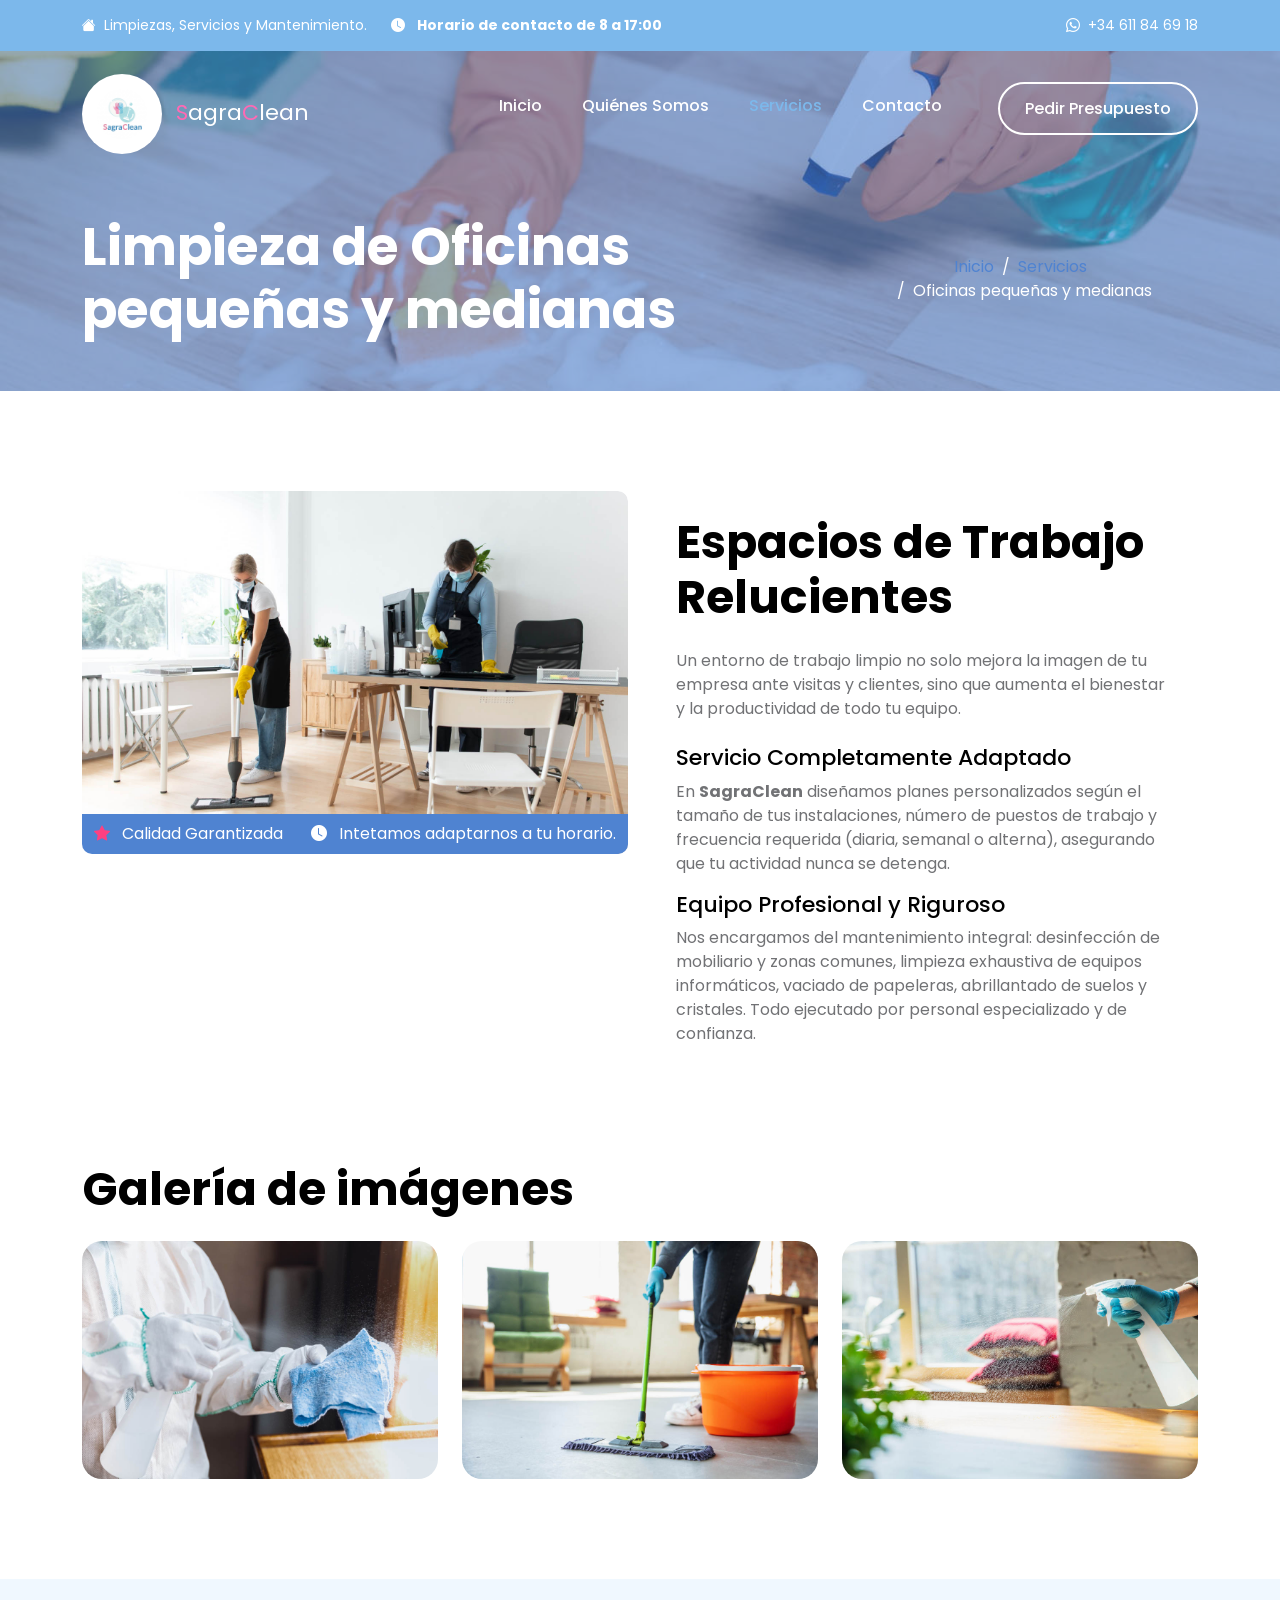
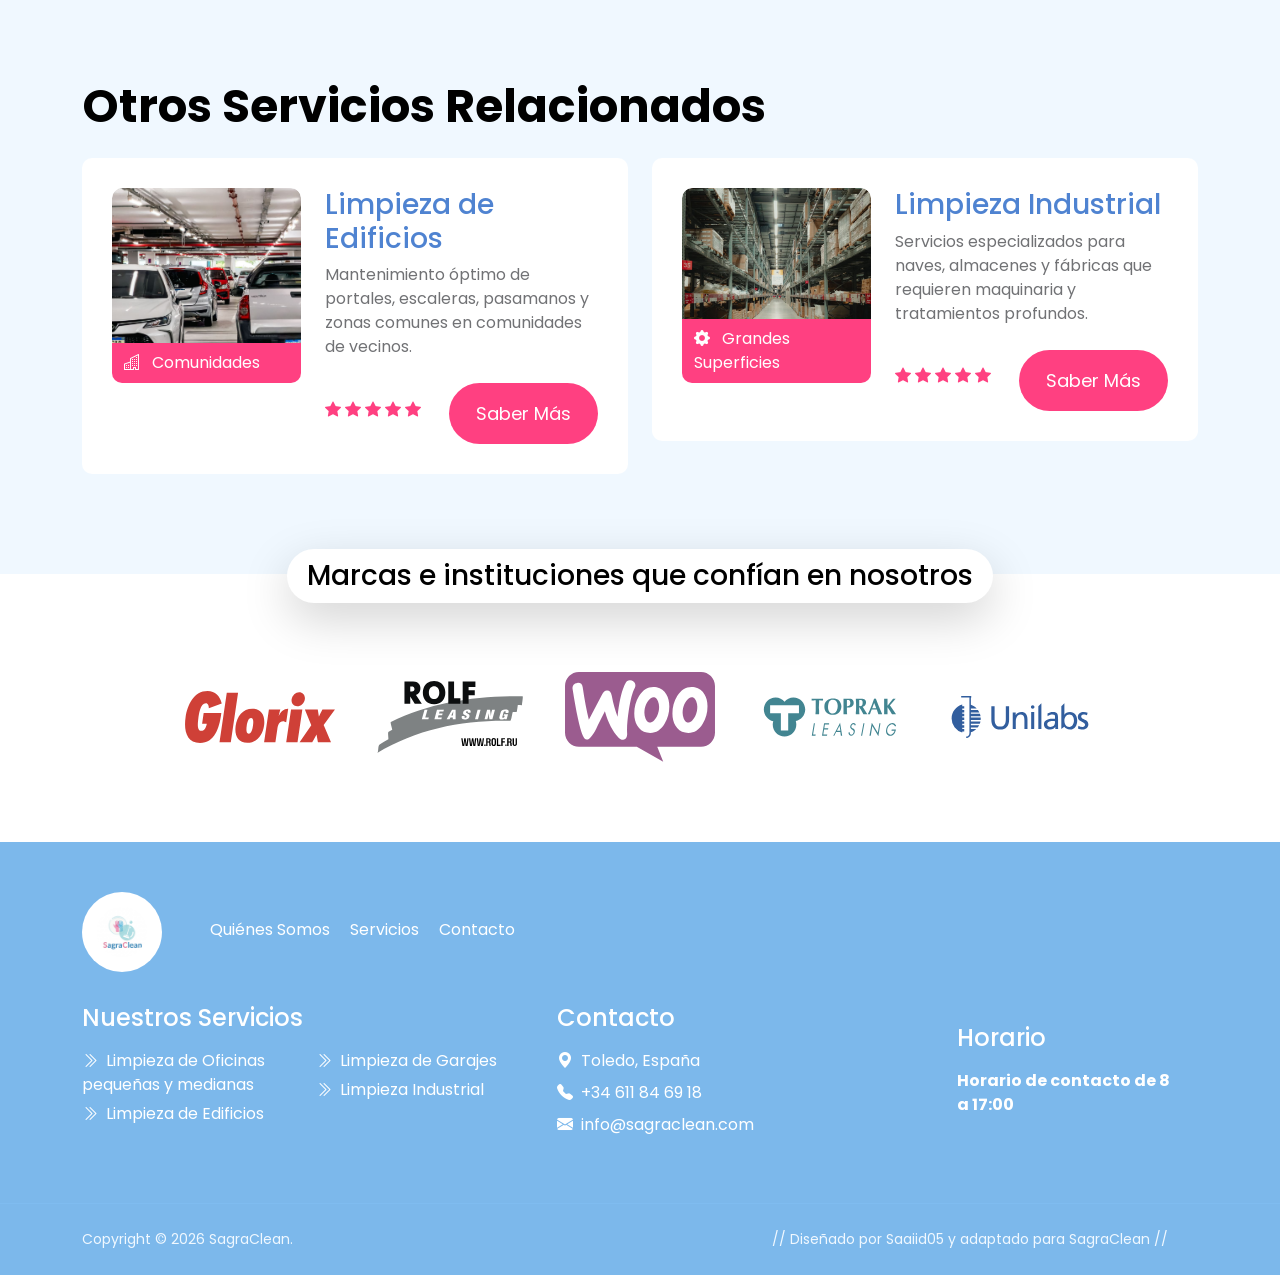
<file: services-detail.html>
<!doctype html>
<html lang="es">
    <head>
        <meta charset="utf-8">
        <meta name="viewport" content="width=device-width, initial-scale=1">

        <!-- SEO Básico -->
        <meta name="description" content="Limpieza profesional de oficinas pequeñas y medianas y despachos. Espacios de trabajo impecables y productivos con SagraClean.">
        <meta name="author" content="SagraClean">

        <title>Limpieza de Oficinas pequeñas y medianas | SagraClean</title>

        <!-- CSS FILES -->        
        <link rel="preconnect" href="https://fonts.googleapis.com">
        <link rel="preconnect" href="https://fonts.gstatic.com" crossorigin>
        <link href="https://fonts.googleapis.com/css2?family=Poppins:ital,wght@0,400;0,500;0,700;1,400&display=swap" rel="stylesheet">

        <link href="css/bootstrap.min.css" rel="stylesheet">
        <link href="css/bootstrap-icons.css" rel="stylesheet">
        <link href="css/magnific-popup.css" rel="stylesheet">
        <link href="css/tooplate-clean-work.css" rel="stylesheet">
        <link rel="canonical" href="https://sagraclean.com/services-detail.html">
    </head>

    <!-- Aviso: esta página de "detalle de servicio" es genérica y hoy solo
         tiene contenido de "Oficinas". Desde services.html y desde la home,
         las 4 tarjetas de servicio (oficinas, edificios, garajes, industrial)
         enlazan todas aquí mismo. Si se quiere una página propia por
         servicio, habría que duplicar este archivo (p. ej.
         services-detail-garajes.html) y cambiar el contenido y los enlaces
         que apuntan a él. -->
    <body>

        <header class="site-header">
            <div class="container">
                <div class="row">
                    
                    <div class="col-lg-12 col-12 d-flex flex-wrap">
                        <p class="d-flex me-4 mb-0">
                            <i class="bi-house-fill me-2"></i>
                            Limpiezas, Servicios y Mantenimiento.
                        </p>

                        <p class="d-flex d-lg-block d-md-block d-none me-4 mb-0">
                            <i class="bi-clock-fill me-2"></i>
                            <strong class="me-2">Horario de contacto de 8 a 17:00</strong>
                        </p>

                        <p class="site-header-icon-wrap text-white d-flex mb-0 ms-auto">
                            <i class="site-header-icon bi-whatsapp me-2"></i>
                            <!--  EL TELÉFONO AQUÍ -->
                            <a href="tel:+34611846918" class="text-white">
                                +34 611 84 69 18
                            </a>
                        </p>
                    </div>

                </div>
            </div>
        </header>

        <nav class="navbar navbar-expand-lg">
            <div class="container">
                <a class="navbar-brand" href="index.html">
                    <img src="images/bubbles.png" class="logo img-fluid" alt="">
                    <span class="ms-2">
                        <span style="color: #ff69b4;">S</span>agra<span style="color: #ff69b4;">C</span>lean
                    </span>
                </a>

                <button class="navbar-toggler" type="button" data-bs-toggle="collapse" data-bs-target="#navbarNav" aria-controls="navbarNav" aria-expanded="false" aria-label="Toggle navigation">
                    <span class="navbar-toggler-icon"></span>
                </button>

                <div class="collapse navbar-collapse" id="navbarNav">
                    <ul class="navbar-nav ms-auto">
                        <li class="nav-item">
                            <a class="nav-link" href="index.html">Inicio</a>
                        </li>

                        <li class="nav-item">
                            <a class="nav-link" href="about.html">Quiénes Somos</a>
                        </li>

                        <li class="nav-item">
                            <a class="nav-link active" href="services.html">Servicios</a>
                        </li>

                        <li class="nav-item">
                            <a class="nav-link" href="contact.html">Contacto</a>
                        </li>

                        <li class="nav-item ms-3">
                            <a class="nav-link custom-btn custom-border-btn custom-btn-bg-white btn" href="contact.html">Pedir Presupuesto</a>
                        </li>
                    </ul>
                </div>
            </div>
        </nav>

        <main>

            <!-- BANNER DE ENCABEZADO -->
            <section class="banner-section d-flex justify-content-center align-items-end">
                <div class="section-overlay"></div>

                <div class="container">
                    <div class="row">

                        <div class="col-lg-7 col-12">
                            <h1 class="text-white mb-lg-0">Limpieza de Oficinas pequeñas y medianas</h1>
                        </div>

                        <div class="col-lg-4 col-12 d-flex justify-content-lg-end align-items-center ms-auto">
                            <nav aria-label="breadcrumb">
                                <ol class="breadcrumb justify-content-center">
                                    <li class="breadcrumb-item"><a href="index.html">Inicio</a></li>
                                    <li class="breadcrumb-item"><a href="services.html">Servicios</a></li>
                                    <li class="breadcrumb-item active" aria-current="page">Oficinas pequeñas y medianas</li>
                                </ol>
                            </nav>
                        </div>

                    </div>
                </div>
            </section>
         

            <!-- DETALLE DEL SERVICIO -->
            <section class="services-detail-section section-padding">
                <div class="container">
                    <div class="row">

                        <div class="col-lg-6 col-12">
                            <div class="services-image-wrap">
                                <img src="images/services/people-taking-care-office-cleaning.jpg" class="services-image img-fluid" alt="Limpieza de oficinas pequeñas y medianas" loading="lazy">
                                <img src="images/services/person-taking-care-office.jpg" class="services-image services-image-hover img-fluid" alt="Limpieza profesional" loading="lazy">

                                <div class="services-icon-wrap">
                                    <div class="d-flex justify-content-between align-items-center">
                                        <p class="text-white mb-0">
                                            <i class="bi-star-fill me-2"></i>
                                            Calidad Garantizada
                                        </p>

                                        <p class="text-white mb-0">
                                            <i class="bi-clock-fill me-2"></i>
                                            Intetamos adaptarnos a tu horario.
                                        </p>
                                    </div>                                                    
                                </div>
                            </div>
                        </div>

                        <div class="col-lg-6 col-12">
                            <div class="services-info px-4 pt-4">
                                <h2 class="mb-4">Espacios de Trabajo Relucientes</h2>

                                <p>Un entorno de trabajo limpio no solo mejora la imagen de tu empresa ante visitas y clientes, sino que aumenta el bienestar y la productividad de todo tu equipo.</p>

                                <h6 class="mt-4">Servicio Completamente Adaptado</h6>

                                <p>En <strong>SagraClean</strong> diseñamos planes personalizados según el tamaño de tus instalaciones, número de puestos de trabajo y frecuencia requerida (diaria, semanal o alterna), asegurando que tu actividad nunca se detenga.</p>

                                <h6>Equipo Profesional y Riguroso</h6>

                                <p>Nos encargamos del mantenimiento integral: desinfección de mobiliario y zonas comunes, limpieza exhaustiva de equipos informáticos, vaciado de papeleras, abrillantado de suelos y cristales. Todo ejecutado por personal especializado y de confianza.</p>
                            </div>
                        </div>

                    </div>
                </div>
            </section>


            <!-- GALERÍA DE FOTOS -->
            <section class="section-padding pt-0">
                <div class="container">
                    <div class="row">

                        <div class="col-lg-12 col-12">
                            <h2 class="mb-4">Galería de imágenes</h2>
                        </div>

                        <div class="col-lg-4 col-md-4 col-12">
                            <a href="images/coronavirus-pandemic-disinfector-protective-suit-mask-sprays-disinfectants-house-office.jpg" class="image-popup">
                                <img src="images/coronavirus-pandemic-disinfector-protective-suit-mask-sprays-disinfectants-house-office.jpg" class="gallery-image img-fluid" alt="Desinfección profesional" loading="lazy">
                            </a>
                        </div>

                        <div class="col-lg-4 col-md-4 col-12 my-4 my-lg-0 my-md-0">
                            <a href="images/disinfecting-home.jpg" class="image-popup">
                                <img src="images/disinfecting-home.jpg" class="gallery-image img-fluid" alt="Limpieza profunda" loading="lazy">
                            </a>
                        </div>

                        <div class="col-lg-4 col-md-4 col-12">
                            <a href="images/essential-goods-during-epidemic-prevention-protection.jpg" class="image-popup">
                                <img src="images/essential-goods-during-epidemic-prevention-protection.jpg" class="gallery-image img-fluid" alt="Productos de limpieza profesionales" loading="lazy">
                            </a>
                        </div>

                    </div>
                </div>
            </section>


            <!-- SERVICIOS RELACIONADOS -->
            <section class="section-padding section-bg">
                <div class="container">
                    <div class="row">

                        <div class="col-lg-12 col-12">
                            <h2 class="mb-4">Otros Servicios Relacionados</h2>
                        </div>

                        <!-- Servicio Relacionado 1: Edificios -->
                        <div class="col-lg-6 col-12">
                            <div class="services-thumb mb-lg-0">
                                <div class="row">
                                    <div class="col-lg-5 col-md-5 col-12">
                                        <div class="services-image-wrap">
                                            <a href="services.html">
                                                <img src="images/services/man-polishing-car-inside-car-service.jpg" class="services-image img-fluid" alt="Limpieza de edificios" loading="lazy">
                                                <div class="services-icon-wrap">
                                                    <div class="d-flex justify-content-between align-items-center">
                                                        <p class="text-white mb-0">
                                                            <i class="bi-building me-2"></i>
                                                            Comunidades
                                                        </p>
                                                    </div>                                                    
                                                </div>
                                            </a>
                                        </div>
                                    </div>

                                    <div class="col-lg-7 col-md-7 col-12 d-flex align-items-center">
                                        <div class="services-info mt-4 mt-lg-0 mt-md-0">
                                            <h4 class="services-title mb-1 mb-lg-2">
                                                <a class="services-title-link" href="services.html">Limpieza de Edificios</a>
                                            </h4>

                                            <p>Mantenimiento óptimo de portales, escaleras, pasamanos y zonas comunes en comunidades de vecinos.</p>

                                            <div class="d-flex flex-wrap align-items-center">
                                                <div class="reviews-icons">
                                                    <i class="bi-star-fill"></i>
                                                    <i class="bi-star-fill"></i>
                                                    <i class="bi-star-fill"></i>
                                                    <i class="bi-star-fill"></i>
                                                    <i class="bi-star-fill"></i>
                                                </div>

                                                <a href="services.html" class="custom-btn btn button button--atlas mt-2 ms-auto">
                                                    <span>Saber Más</span>
                                                    <div class="marquee" aria-hidden="true">
                                                        <div class="marquee__inner">
                                                            <span>Saber Más</span>
                                                            <span>Saber Más</span>
                                                        </div>
                                                    </div>
                                                </a>
                                            </div>
                                        </div>
                                    </div>
                                </div>
                            </div>
                        </div>

                        <!-- Servicio Relacionado 2: Naves e Industrial -->
                        <div class="col-lg-6 col-12">
                            <div class="services-thumb mb-lg-0">
                                <div class="row">
                                    <div class="col-lg-5 col-md-5 col-12">
                                        <div class="services-image-wrap">
                                            <a href="services.html">
                                                <img src="images/services/professional-industrial-cleaner-protective-uniform-cleaning-floor-food-processing-plant.jpg" class="services-image img-fluid" alt="Limpieza industrial" loading="lazy">
                                                <div class="services-icon-wrap">
                                                    <div class="d-flex justify-content-between align-items-center">
                                                        <p class="text-white mb-0">
                                                            <i class="bi-gear-fill me-2"></i>
                                                            Grandes Superficies
                                                        </p>
                                                    </div>                                                    
                                                </div>
                                            </a>
                                        </div>
                                    </div>

                                    <div class="col-lg-7 col-md-7 col-12 d-flex align-items-center">
                                        <div class="services-info mt-4 mt-lg-0 mt-md-0">
                                            <h4 class="services-title mb-1 mb-lg-2">
                                                <a class="services-title-link" href="services.html">Limpieza Industrial</a>
                                            </h4>

                                            <p>Servicios especializados para naves, almacenes y fábricas que requieren maquinaria y tratamientos profundos.</p>

                                            <div class="d-flex flex-wrap align-items-center">
                                                <div class="reviews-icons">
                                                    <i class="bi-star-fill"></i>
                                                    <i class="bi-star-fill"></i>
                                                    <i class="bi-star-fill"></i>
                                                    <i class="bi-star-fill"></i>
                                                    <i class="bi-star-fill"></i>
                                                </div>

                                                <a href="services.html" class="custom-btn btn button button--atlas mt-2 ms-auto">
                                                    <span>Saber Más</span>
                                                    <div class="marquee" aria-hidden="true">
                                                        <div class="marquee__inner">
                                                            <span>Saber Más</span>
                                                            <span>Saber Más</span>
                                                        </div>
                                                    </div>
                                                </a>
                                            </div>
                                        </div>
                                    </div>
                                </div>
                            </div>
                        </div>

                    </div>
                </div>
            </section>


            <!-- EMPRESAS / MARCAS -->
            <section class="partners-section">
                <div class="container">
                    <div class="row justify-content-center align-items-center">

                        <div class="col-lg-12 col-12">
                            <h4 class="partners-section-title bg-white shadow-lg">Marcas e instituciones que confían en nosotros</h4>
                        </div>

                        <div class="col-lg-2 col-md-4 col-6">
                            <img src="images/partners/glorix.svg" class="partners-image img-fluid">
                        </div>

                        <div class="col-lg-2 col-md-4 col-6">
                            <img src="images/partners/rolf-leasing.svg" class="partners-image img-fluid">
                        </div>

                        <div class="col-lg-2 col-md-4 col-6">
                            <img src="images/partners/woocommerce.svg" class="partners-image img-fluid">
                        </div>

                        <div class="col-lg-2 col-md-4 col-6">
                            <img src="images/partners/toprak-leasing.svg" class="partners-image img-fluid">
                        </div>

                        <div class="col-lg-2 col-md-4 col-6">
                            <img src="images/partners/unilabs.svg" class="partners-image img-fluid">
                        </div>

                    </div>
                </div>
            </section>
        </main>


        <!-- PIE DE PÁGINA (FOOTER) -->
        <footer class="site-footer">
            <div class="container">
                <div class="row">

                    <div class="col-lg-12 col-12 d-flex align-items-center mb-4 pb-2">
                        <div>
                            <img src="images/bubbles.png" class="logo img-fluid" alt="">
                        </div>

                        <ul class="footer-menu d-flex flex-wrap ms-5">
                            <li class="footer-menu-item"><a href="about.html" class="footer-menu-link">Quiénes Somos</a></li>
                            <li class="footer-menu-item"><a href="services.html" class="footer-menu-link">Servicios</a></li>
                            <li class="footer-menu-item"><a href="contact.html" class="footer-menu-link">Contacto</a></li>
                        </ul>
                    </div>

                    <div class="col-lg-5 col-12 mb-4 mb-lg-0">
                        <h5 class="site-footer-title mb-3">Nuestros Servicios</h5>

                        <ul class="footer-menu">
                            <li class="footer-menu-item"><a href="services.html" class="footer-menu-link"><i class="bi-chevron-double-right footer-menu-link-icon me-2"></i>Limpieza de Oficinas pequeñas y medianas</a></li>
                            <li class="footer-menu-item"><a href="services.html" class="footer-menu-link"><i class="bi-chevron-double-right footer-menu-link-icon me-2"></i>Limpieza de Edificios</a></li>
                            <li class="footer-menu-item"><a href="services.html" class="footer-menu-link"><i class="bi-chevron-double-right footer-menu-link-icon me-2"></i>Limpieza de Garajes</a></li>
                            <li class="footer-menu-item"><a href="services.html" class="footer-menu-link"><i class="bi-chevron-double-right footer-menu-link-icon me-2"></i>Limpieza Industrial</a></li>
                        </ul>
                    </div>

                    <div class="col-lg-4 col-md-6 col-12 mb-4 mb-lg-0 mb-md-0">
                        <h5 class="site-footer-title mb-3">Contacto</h5>

                        <p class="text-white d-flex mt-3 mb-2">
                            <i class="bi-geo-alt-fill me-2"></i>
                            Toledo, España
                        </p>

                        <p class="text-white d-flex mb-2">
                            <i class="bi-telephone-fill me-2"></i>
                            <a href="tel:+34611846918" class="site-footer-link">+34 611 84 69 18</a>
                        </p>

                        <p class="text-white d-flex">
                            <i class="bi-envelope-fill me-2"></i>
                            <a href="mailto:info@sagraclean.com" class="site-footer-link">info@sagraclean.com</a>
                        </p>
                    </div>

                    <div class="col-lg-3 col-md-6 col-12 mt-3 mt-lg-0 mt-md-0">
                        <div class="featured-block">
                            <h5 class="text-white mb-3">Horario</h5>
                            <strong class="d-block text-white mb-1">Horario de contacto de 8 a 17:00</strong>
                        </div>
                    </div>
                </div>
            </div>

            <div class="site-footer-bottom">
                <div class="container">
                    <div class="row">
                        <div class="col-lg-6 col-12">
                            <p class="copyright-text mb-0">Copyright © 2026 SagraClean.</p>
                        </div>
                        <div class="col-lg-6 col-12 text-end">
                            <p class="copyright-text mb-0">// Diseñado por Saaiid05 y adaptado para SagraClean //</p>
                        </div>
                    </div>
                </div>
            </div>
        </footer>

        <!-- JAVASCRIPT FILES -->
        <script src="js/jquery.min.js"></script>
        <script src="js/bootstrap.min.js"></script>
        <script src="js/jquery.backstretch.min.js"></script>
        <script src="js/counter.js"></script>
        <script src="js/countdown.js"></script>
        <script src="js/init.js"></script>
        <script src="js/modernizr.js"></script>
        <script src="js/animated-headline.js"></script>
        <script src="js/jquery.magnific-popup.min.js"></script>
        <script src="js/magnific-popup-options.js"></script>
        <script src="js/custom.js"></script>

    </body>
</html>
</file>
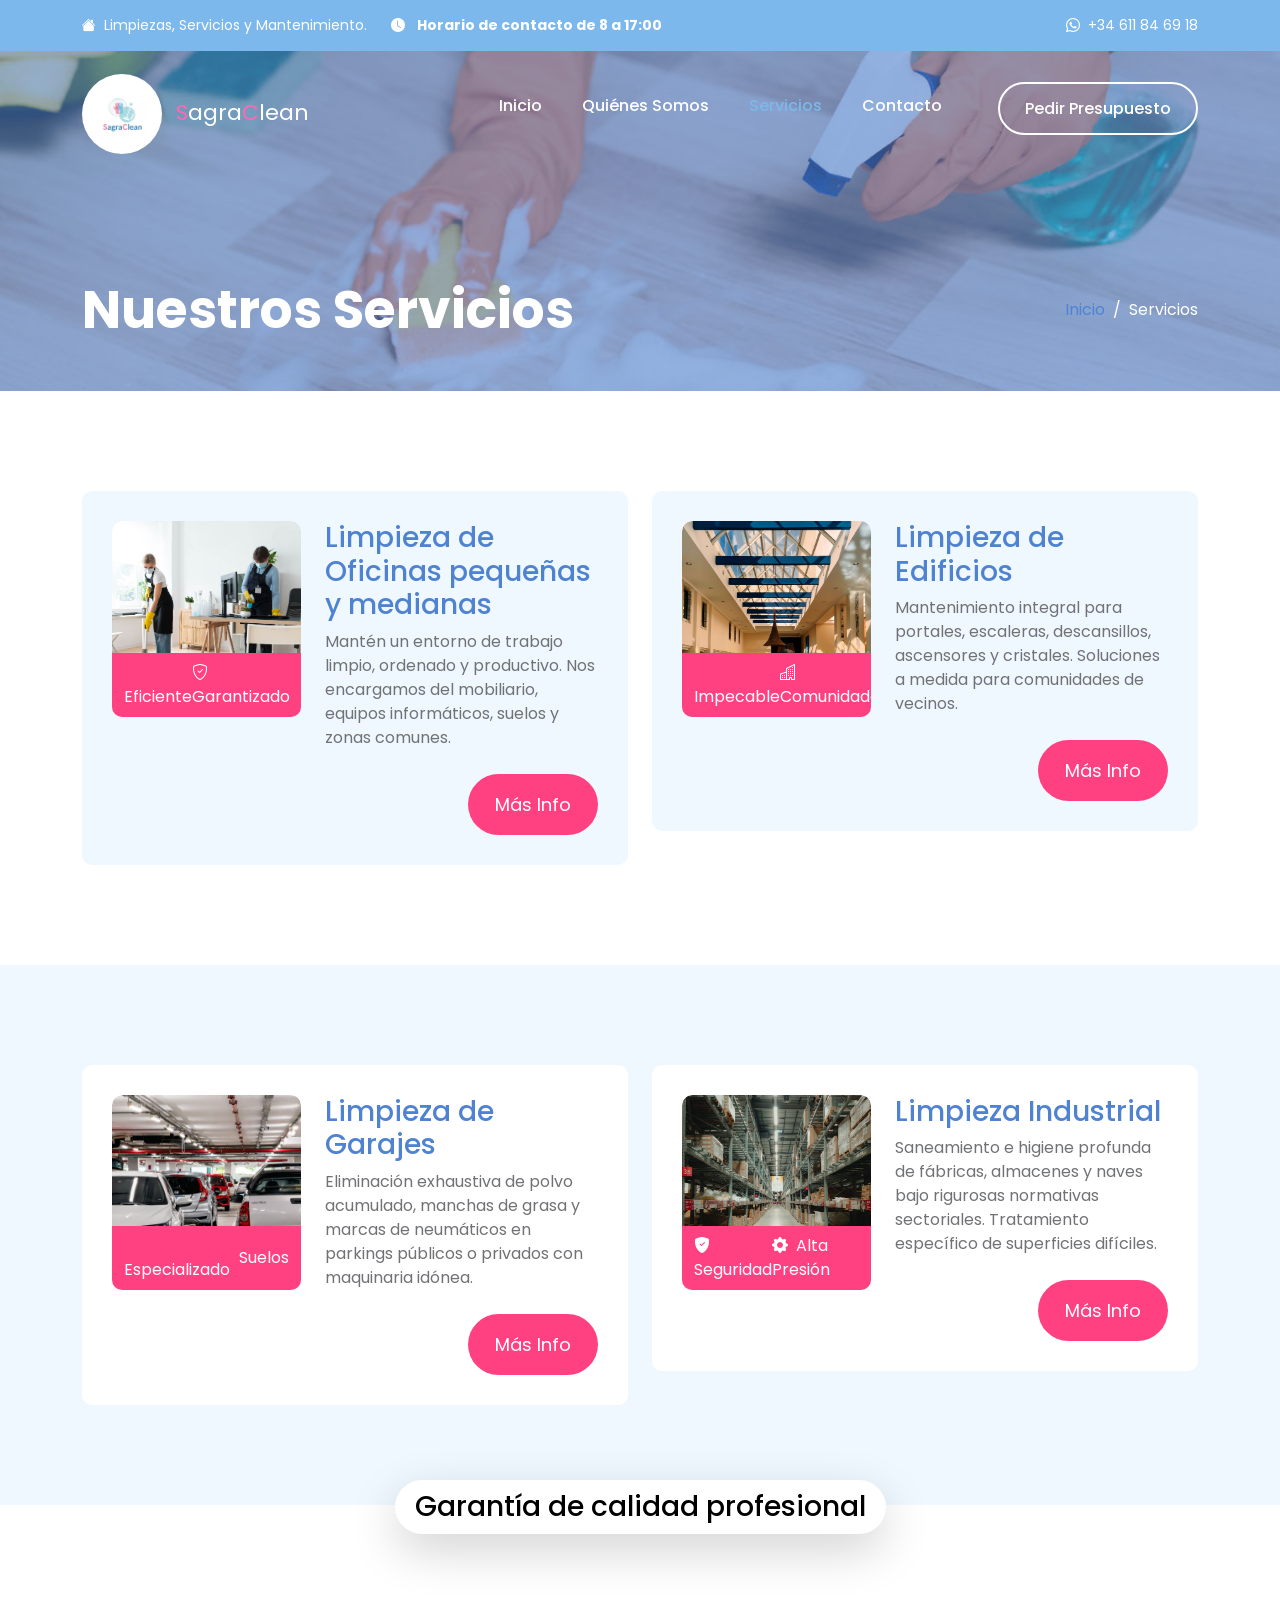
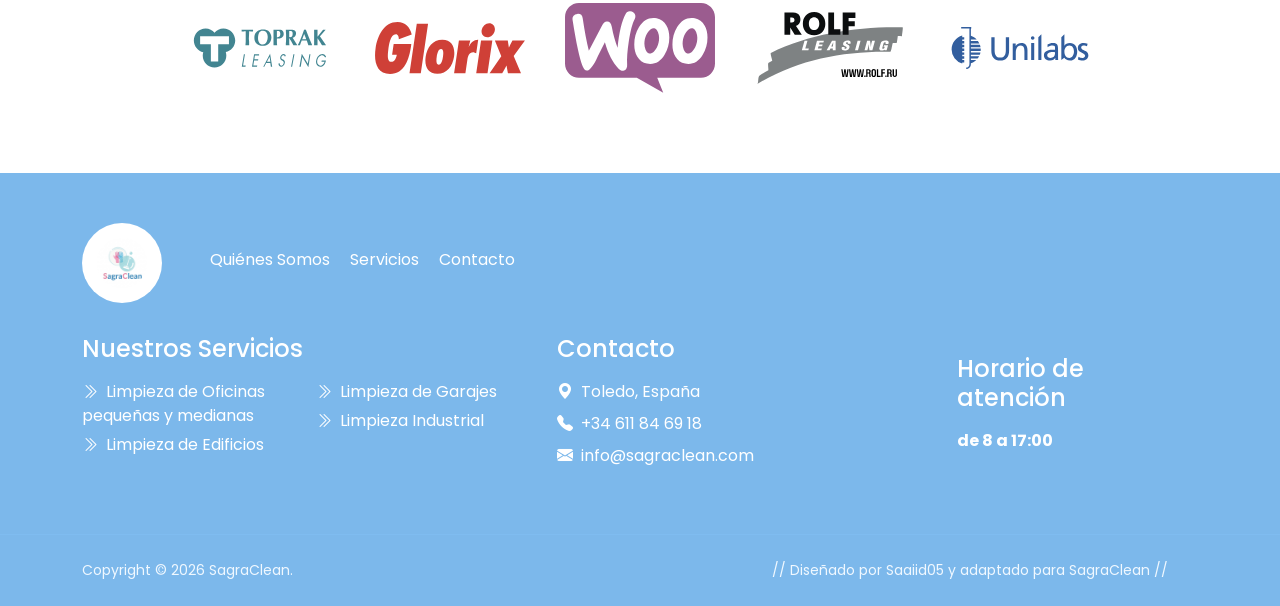
<file: services.html>
<!doctype html>
<html lang="es">
    <head>
        <meta charset="utf-8">
        <meta name="viewport" content="width=device-width, initial-scale=1">

        <!-- SEO Básico -->
        <meta name="description" content="Descubre los servicios de limpieza profesional de SagraClean: Oficinas pequeñas y medianas, comunidades de vecinos, edificios, garajes en Toledo y La Sagra.">
        <meta name="author" content="SagraClean">

        <title>Nuestros Servicios | SagraClean</title>

        <!-- CSS FILES -->        
        <link rel="preconnect" href="https://fonts.googleapis.com">
        <link rel="preconnect" href="https://fonts.gstatic.com" crossorigin>
        <link href="https://fonts.googleapis.com/css2?family=Poppins:ital,wght@0,400;0,500;0,700;1,400&display=swap" rel="stylesheet">

        <link href="css/bootstrap.min.css" rel="stylesheet">
        <link href="css/bootstrap-icons.css" rel="stylesheet">
        <link href="css/tooplate-clean-work.css" rel="stylesheet">
        <link rel="icon" type="image/png" href="favicon.png">
        <link rel="canonical" href="https://sagraclean.com/services.html">

        <!-- Open Graph -->
        <meta property="og:title" content="Nuestros Servicios | SagraClean">
        <meta property="og:description" content="Limpieza de oficinas pequeñas y medianas, edificios, garajes e industria en Toledo y La Sagra. Solicita presupuesto sin compromiso.">
        <meta property="og:image" content="https://sagraclean.com/images/male-wearing-apron-female-white-t-shirt-smiling-broadly-being-glad-clean.png">
        <meta property="og:url" content="https://sagraclean.com/services.html">
        <meta property="og:type" content="website">
        <meta property="og:locale" content="es_ES">
    </head>

    <body>

        <!-- Header/nav/footer duplicados a mano en cada página (ver index.html
             para más detalle). Cualquier cambio de contacto o menú hay que
             replicarlo también aquí. -->
        <header class="site-header">
            <div class="container">
                <div class="row">
                    
                    <div class="col-lg-12 col-12 d-flex flex-wrap">
                        <p class="d-flex me-4 mb-0">
                            <i class="bi-house-fill me-2"></i>
                            Limpiezas, Servicios y Mantenimiento.
                        </p>

                        <p class="d-flex d-lg-block d-md-block d-none me-4 mb-0">
                            <i class="bi-clock-fill me-2"></i>
                            <strong class="me-2">Horario de contacto de 8 a 17:00</strong>
                        </p>

                        <p class="site-header-icon-wrap text-white d-flex mb-0 ms-auto">
                            <i class="site-header-icon bi-whatsapp me-2"></i>
                            <!--  EL TELÉFONO AQUÍ -->
                            <a href="tel:+34611846918" class="text-white">
                                +34 611 84 69 18
                            </a>
                        </p>
                    </div>

                </div>
            </div>
        </header>

        <nav class="navbar navbar-expand-lg">
            <div class="container">
                <a class="navbar-brand" href="index.html">
                    <img src="images/bubbles.png" class="logo img-fluid" alt="Logo SagraClean">
                    <span class="ms-2">
                        <span style="color: #ff69b4;">S</span>agra<span style="color: #ff69b4;">C</span>lean
                    </span>
                </a>

                <button class="navbar-toggler" type="button" data-bs-toggle="collapse" data-bs-target="#navbarNav" aria-controls="navbarNav" aria-expanded="false" aria-label="Toggle navigation">
                    <span class="navbar-toggler-icon"></span>
                </button>

                <div class="collapse navbar-collapse" id="navbarNav">
                    <ul class="navbar-nav ms-auto">
                        <li class="nav-item">
                            <a class="nav-link" href="index.html">Inicio</a>
                        </li>

                        <li class="nav-item">
                            <a class="nav-link" href="about.html">Quiénes Somos</a>
                        </li>

                        <li class="nav-item">
                            <a class="nav-link active" href="services.html">Servicios</a>
                        </li>

                        <li class="nav-item">
                            <a class="nav-link" href="contact.html">Contacto</a>
                        </li>

                        <li class="nav-item ms-3">
                            <a class="nav-link custom-btn custom-border-btn custom-btn-bg-white btn" href="contact.html">Pedir Presupuesto</a>
                        </li>
                    </ul>
                </div>
            </div>
        </nav>

        <main>

            <!-- BANNER DE ENCABEZADO -->
            <section class="banner-section d-flex justify-content-center align-items-end">
                <div class="section-overlay"></div>

                <div class="container">
                    <div class="row">

                        <div class="col-lg-7 col-12">
                            <h1 class="text-white mb-lg-0">Nuestros Servicios</h1>
                        </div>

                        <div class="col-lg-4 col-12 d-flex justify-content-lg-end align-items-center ms-auto">
                            <nav aria-label="breadcrumb">
                                <ol class="breadcrumb justify-content-center">
                                    <li class="breadcrumb-item"><a href="index.html">Inicio</a></li>
                                    <li class="breadcrumb-item active" aria-current="page">Servicios</li>
                                </ol>
                            </nav>
                        </div>

                    </div>
                </div>
            </section>


            <!-- SECCIÓN BLOQUE 1 DE SERVICIOS -->
            <section class="services-section section-padding">           
                <div class="container">
                    <div class="row">

                        <!-- SERVICIO 1: OFICINAS -->
                        <div class="col-lg-6 col-12 mb-4 mb-lg-0">
                            <div class="services-thumb section-bg mb-lg-0">
                                <div class="row">
                                    <div class="col-lg-5 col-md-5 col-12">
                                        <div class="services-image-wrap">
                                            <a href="services-detail.html">
                                                <img src="images/services/people-taking-care-office-cleaning.jpg" class="services-image img-fluid" alt="Limpieza de Oficinas pequeñas y medianas" loading="lazy">
                                                <img src="images/services/person-taking-care-office.jpg" class="services-image services-image-hover img-fluid" alt="Mantenimiento de Oficinas pequeñas y medianas" loading="lazy">

                                                <div class="services-icon-wrap">
                                                    <div class="d-flex justify-content-between align-items-center">
                                                        <p class="text-white mb-0"><i class="bi-star-fill me-2"></i>Eficiente</p>
                                                        <p class="text-white mb-0"><i class="bi-shield-check me-2"></i>Garantizado</p>
                                                    </div>                                                    
                                                </div>
                                            </a>
                                        </div>
                                    </div>

                                    <div class="col-lg-7 col-md-7 col-12 d-flex align-items-center">
                                        <div class="services-info mt-4 mt-lg-0 mt-md-0">
                                            <h4 class="services-title mb-1 mb-lg-2">
                                                <a class="services-title-link" href="services-detail.html">Limpieza de Oficinas pequeñas y medianas</a>
                                            </h4>

                                            <p>Mantén un entorno de trabajo limpio, ordenado y productivo. Nos encargamos del mobiliario, equipos informáticos, suelos y zonas comunes.</p>

                                            <div class="d-flex flex-wrap align-items-center">
                                                <a href="services-detail.html" class="custom-btn btn button button--atlas mt-2 ms-auto">
                                                    <span>Más Info</span>
                                                    <div class="marquee" aria-hidden="true">
                                                        <div class="marquee__inner">
                                                            <span>Más Info</span><span>Más Info</span>
                                                        </div>
                                                    </div>
                                                </a>
                                            </div>
                                        </div>
                                    </div>
                                </div>
                            </div>
                        </div>

                        <!-- SERVICIO 2: EDIFICIOS Y COMUNIDADES -->
                        <div class="col-lg-6 col-12">
                            <div class="services-thumb section-bg mb-lg-0">
                                <div class="row">
                                    <div class="col-lg-5 col-md-5 col-12">
                                        <div class="services-image-wrap">
                                            <a href="services-detail.html">
                                                <img src="images/services/young-smiling-woman-wearing-rubber-gloves-cleaning-stove.jpg" class="services-image img-fluid" alt="Limpieza de Edificios" loading="lazy">
                                                <img src="images/services/woman-holding-rag-detergent-cleaning-cooker.jpg" class="services-image services-image-hover img-fluid" alt="Comunidades" loading="lazy">

                                                <div class="services-icon-wrap">
                                                    <div class="d-flex justify-content-between align-items-center">
                                                        <p class="text-white mb-0"><i class="bi-star-fill me-2"></i>Impecable</p>
                                                        <p class="text-white mb-0"><i class="bi-building me-2"></i>Comunidades</p>
                                                    </div>                                                    
                                                </div>
                                            </a>
                                        </div>
                                    </div>

                                    <div class="col-lg-7 col-md-7 col-12 d-flex align-items-center">
                                        <div class="services-info mt-4 mt-lg-0 mt-md-0">
                                            <h4 class="services-title mb-1 mb-lg-2">
                                                <a class="services-title-link" href="services-detail.html">Limpieza de Edificios</a>
                                            </h4>

                                            <p>Mantenimiento integral para portales, escaleras, descansillos, ascensores y cristales. Soluciones a medida para comunidades de vecinos.</p>

                                            <div class="d-flex flex-wrap align-items-center">
                                                <a href="services-detail.html" class="custom-btn btn button button--atlas mt-2 ms-auto">
                                                    <span>Más Info</span>
                                                    <div class="marquee" aria-hidden="true">
                                                        <div class="marquee__inner">
                                                            <span>Más Info</span><span>Más Info</span>
                                                        </div>
                                                    </div>
                                                </a>
                                            </div>
                                        </div>
                                    </div>
                                </div>
                            </div>
                        </div>

                    </div>
                </div>
            </section>
         

            <!-- SECCIÓN BLOQUE 2 DE SERVICIOS -->
            <section class="services-section section-padding section-bg">                
                <div class="container">
                    <div class="row">

                        <!-- SERVICIO 3: GARAJES -->
                        <div class="col-lg-6 col-12 mb-4 mb-lg-0">
                            <div class="services-thumb mb-lg-0">
                                <div class="row">
                                    <div class="col-lg-5 col-md-5 col-12">
                                        <div class="services-image-wrap">
                                            <a href="services-detail.html">
                                                <img src="images/services/man-polishing-car-inside-car-service.jpg" class="services-image img-fluid" alt="Limpieza de Garajes" loading="lazy">
                                                <img src="images/services/man-polishing-car-inside.jpg" class="services-image services-image-hover img-fluid" alt="Mantenimiento Parkings" loading="lazy">

                                                <div class="services-icon-wrap">
                                                    <div class="d-flex justify-content-between align-items-center">
                                                        <p class="text-white mb-0"><i class="bi-star-fill me-2"></i>Especializado</p>
                                                        <p class="text-white mb-0"><i class="bi-p-circle me-2"></i>Suelos</p>
                                                    </div>                                                    
                                                </div>
                                            </a>
                                        </div>
                                    </div>

                                    <div class="col-lg-7 col-md-7 col-12 d-flex align-items-center">
                                        <div class="services-info mt-4 mt-lg-0 mt-md-0">
                                            <h4 class="services-title mb-1 mb-lg-2">
                                                <a class="services-title-link" href="services-detail.html">Limpieza de Garajes</a>
                                            </h4>

                                            <p>Eliminación exhaustiva de polvo acumulado, manchas de grasa y marcas de neumáticos en parkings públicos o privados con maquinaria idónea.</p>

                                            <div class="d-flex flex-wrap align-items-center">
                                                <a href="services-detail.html" class="custom-btn btn button button--atlas mt-2 ms-auto">
                                                    <span>Más Info</span>
                                                    <div class="marquee" aria-hidden="true">
                                                        <div class="marquee__inner">
                                                            <span>Más Info</span><span>Más Info</span>
                                                        </div>
                                                    </div>
                                                </a>
                                            </div>
                                        </div>
                                    </div>
                                </div>
                            </div>
                        </div>

                        <!-- SERVICIO 4: INDUSTRIAL -->
                        <div class="col-lg-6 col-12">
                            <div class="services-thumb mb-lg-0">
                                <div class="row">
                                    <div class="col-lg-5 col-md-5 col-12">
                                        <div class="services-image-wrap">
                                            <a href="services-detail.html">
                                                <img src="images/services/professional-industrial-cleaner-protective-uniform-cleaning-floor-food-processing-plant.jpg" class="services-image img-fluid" alt="Limpieza Industrial" loading="lazy">
                                                <img src="images/services/close-up-mop-cleaning-industrial-plant-floor.jpg" class="services-image services-image-hover img-fluid" alt="Naves Industriales" loading="lazy">

                                                <div class="services-icon-wrap">
                                                    <div class="d-flex justify-content-between align-items-center">
                                                        <p class="text-white mb-0"><i class="bi-shield-fill-check me-2"></i>Seguridad</p>
                                                        <p class="text-white mb-0"><i class="bi-gear-fill me-2"></i>Alta Presión</p>
                                                    </div>                                                    
                                                </div>
                                            </a>
                                        </div>
                                    </div>

                                    <div class="col-lg-7 col-md-7 col-12 d-flex align-items-center">
                                        <div class="services-info mt-4 mt-lg-0 mt-md-0">
                                            <h4 class="services-title mb-1 mb-lg-2">
                                                <a class="services-title-link" href="services-detail.html">Limpieza Industrial</a>
                                            </h4>

                                            <p>Saneamiento e higiene profunda de fábricas, almacenes y naves bajo rigurosas normativas sectoriales. Tratamiento específico de superficies difíciles.</p>

                                            <div class="d-flex flex-wrap align-items-center">
                                                <a href="services-detail.html" class="custom-btn btn button button--atlas mt-2 ms-auto">
                                                    <span>Más Info</span>
                                                    <div class="marquee" aria-hidden="true">
                                                        <div class="marquee__inner">
                                                            <span>Más Info</span><span>Más Info</span>
                                                        </div>
                                                    </div>
                                                </a>
                                            </div>
                                        </div>
                                    </div>
                                </div>
                            </div>
                        </div>

                    </div>
                </div>
            </section>


            <!-- SECCIÓN EMPRESAS COLABORADORAS -->
            <section class="partners-section">
                <div class="container">
                    <div class="row justify-content-center align-items-center">

                        <div class="col-lg-12 col-12">
                            <h4 class="partners-section-title bg-white shadow-lg">Garantía de calidad profesional</h4>
                        </div>

                        <div class="col-lg-2 col-md-4 col-6">
                            <img src="images/partners/toprak-leasing.svg" class="partners-image img-fluid">
                        </div>

                        <div class="col-lg-2 col-md-4 col-6">
                            <img src="images/partners/glorix.svg" class="partners-image img-fluid">
                        </div>

                        <div class="col-lg-2 col-md-4 col-6">
                            <img src="images/partners/woocommerce.svg" class="partners-image img-fluid">
                        </div>

                        <div class="col-lg-2 col-md-4 col-6">
                            <img src="images/partners/rolf-leasing.svg" class="partners-image img-fluid">
                        </div>

                        <div class="col-lg-2 col-md-4 col-6">
                            <img src="images/partners/unilabs.svg" class="partners-image img-fluid">
                        </div>

                    </div>
                </div>
            </section>
        </main>


        <!-- PIE DE PÁGINA (FOOTER) -->
        <footer class="site-footer">
            <div class="container">
                <div class="row">

                    <div class="col-lg-12 col-12 d-flex align-items-center mb-4 pb-2">
                        <div>
                            <img src="images/bubbles.png" class="logo img-fluid" alt="Logo SagraClean">
                        </div>

                        <ul class="footer-menu d-flex flex-wrap ms-5">
                            <li class="footer-menu-item"><a href="about.html" class="footer-menu-link">Quiénes Somos</a></li>
                            <li class="footer-menu-item"><a href="services.html" class="footer-menu-link">Servicios</a></li>
                            <li class="footer-menu-item"><a href="contact.html" class="footer-menu-link">Contacto</a></li>
                        </ul>
                    </div>

                    <div class="col-lg-5 col-12 mb-4 mb-lg-0">
                        <h5 class="site-footer-title mb-3">Nuestros Servicios</h5>

                        <ul class="footer-menu">
                            <li class="footer-menu-item"><a href="services.html" class="footer-menu-link"><i class="bi-chevron-double-right footer-menu-link-icon me-2"></i>Limpieza de Oficinas pequeñas y medianas</a></li>
                            <li class="footer-menu-item"><a href="services.html" class="footer-menu-link"><i class="bi-chevron-double-right footer-menu-link-icon me-2"></i>Limpieza de Edificios</a></li>
                            <li class="footer-menu-item"><a href="services.html" class="footer-menu-link"><i class="bi-chevron-double-right footer-menu-link-icon me-2"></i>Limpieza de Garajes</a></li>
                            <li class="footer-menu-item"><a href="services.html" class="footer-menu-link"><i class="bi-chevron-double-right footer-menu-link-icon me-2"></i>Limpieza Industrial</a></li>
                        </ul>
                    </div>

                    <div class="col-lg-4 col-md-6 col-12 mb-4 mb-lg-0 mb-md-0">
                        <h5 class="site-footer-title mb-3">Contacto</h5>

                        <p class="text-white d-flex mt-3 mb-2">
                            <i class="bi-geo-alt-fill me-2"></i>
                            Toledo, España
                        </p>

                        <p class="text-white d-flex mb-2">
                            <i class="bi-telephone-fill me-2"></i>
                            <a href="tel:+34611846918" class="site-footer-link">+34 611 84 69 18</a>
                        </p>

                        <p class="text-white d-flex">
                            <i class="bi-envelope-fill me-2"></i>
                            <a href="mailto:info@sagraclean.com" class="site-footer-link">info@sagraclean.com</a>
                        </p>
                    </div>

<div class="col-lg-3 col-md-6 col-12 mt-3 mt-lg-0 mt-md-0">
                        <div class="featured-block">
                            <h5 class="text-white mb-3">Horario de atención</h5>
                            <strong class="d-block text-white mb-1">de 8 a 17:00</strong>
                        </div>
                    </div>
                </div>
            </div>

            <div class="site-footer-bottom">
                <div class="container">
                    <div class="row">
                        <div class="col-lg-6 col-12">
                            <p class="copyright-text mb-0">Copyright © 2026 SagraClean.</p>
                        </div>
                        <div class="col-lg-6 col-12 text-end">
                            <p class="copyright-text mb-0">// Diseñado por Saaiid05 y adaptado para SagraClean //</p>
                        </div>
                    </div>
                </div>
            </div>
        </footer>

        <!-- JAVASCRIPT FILES -->
        <script src="js/jquery.min.js"></script>
        <script src="js/bootstrap.min.js"></script>
        <script src="js/jquery.backstretch.min.js"></script>
        <script src="js/counter.js"></script>
        <script src="js/countdown.js"></script>
        <script src="js/init.js"></script>
        <script src="js/modernizr.js"></script>
        <script src="js/animated-headline.js"></script>
        <script src="js/custom.js"></script>

    </body>
</html>
</file>
<file: css/tooplate-clean-work.css>
/*

Tooplate 2132 Clean Work

https://www.tooplate.com/view/2132-clean-work

*/



/*---------------------------------------
  CUSTOM PROPERTIES ( VARIABLES )             
-----------------------------------------*/
:root {
  --white-color:                  #ffffff;
  --primary-color:                #7cb8eb;
  --secondary-color:              #4f83d1;
  --section-bg-color:             #f0f8ff;
  
  /* NUEVOS COLORES COMBINADOS: Botones principales en ROSA */
  --custom-btn-bg-color:          #ff4081; /* Rosa potente para los botones "Más Info" */
  --custom-btn-bg-hover-color:    #e040fb; /* Rosa/Morado al pasar el ratón por encima */
  
  --dark-color:                   #000000;
  --p-color:                      #717275;
  --border-color:                 #e9eaeb;
  --link-hover-color:             #ff4081; /* Los enlaces ahora reaccionan en rosa */

  --body-font-family:             'Poppins', sans-serif;

  --h1-font-size:                 52px;
  --h2-font-size:                 46px;
  --h3-font-size:                 32px;
  --h4-font-size:                 28px;
  --h5-font-size:                 24px;
  --h6-font-size:                 22px;
  --p-font-size:                  16px;
  --btn-font-size:                18px;
  --copyright-font-size:          14px;

  --border-radius-large:          100px;
  --border-radius-medium:         20px;
  --border-radius-small:          10px;

  --font-weight-normal:           400;
  --font-weight-medium:           500;
  --font-weight-bold:             700;
}

body {
  background-color: var(--white-color);
  font-family: var(--body-font-family); 
}


/*---------------------------------------
  TYPOGRAPHY               
-----------------------------------------*/

h2,
h3,
h4,
h5,
h6 {
  color: var(--dark-color);
}

h1,
h2,
h3,
h4,
h5,
h6 {
  font-weight: var(--font-weight-medium);
}

h1 {
  font-size: var(--h1-font-size);
  font-weight: var(--font-weight-bold);
}

h2 {
  font-size: var(--h2-font-size);
  font-weight: var(--font-weight-bold);
}

h3 {
  font-size: var(--h3-font-size);
}

h4 {
  font-size: var(--h4-font-size);
}

h5 {
  font-size: var(--h5-font-size);
}

h6 {
  font-size: var(--h6-font-size);
}

p {
  color: var(--p-color);
  font-size: var(--p-font-size);
  font-weight: var(--font-weight-normal);
}

ul li {
  color: var(--p-color);
  font-size: var(--p-font-size);
  font-weight: var(--font-weight-normal);
}

a, 
button {
  touch-action: manipulation;
  transition: all 0.3s;
}

a {
  display: inline-block;
  color: var(--secondary-color);
  text-decoration: none;
}

a:hover {
  color: var(--link-hover-color);
}

b,
strong {
  font-weight: var(--font-weight-bold);
}

.page-404-title {
  color: var(--secondary-color);
  font-size: 10rem;
}


/*---------------------------------------
  SECTION               
-----------------------------------------*/
.section-padding {
  padding-top: 100px;
  padding-bottom: 100px;
}

.section-bg {
  background-color: var(--section-bg-color);
}

.section-overlay {
  background-color: var(--secondary-color);
  position: absolute;
  top: 0;
  left: 0;
  pointer-events: none;
  width: 100%;
  height: 100%;
  opacity: 0.6;
}

.testimonial-section .section-overlay {
  opacity: 0.85;
}

.section-overlay + .container {
  position: relative;
}


/*---------------------------------------
  ANIMATED HEADLINE               
-----------------------------------------*/
.cd-words-wrapper {
  display: inline-block;
  position: relative;
  text-align: left;
}

.cd-words-wrapper b {
  color: #e5e50f;
  display: inline-block;
  position: absolute;
  white-space: nowrap;
  left: 0;
  top: 0;
}

.cd-words-wrapper b.is-visible {
  position: relative;
}

.no-js .cd-words-wrapper b {
  opacity: 0;
}

.no-js .cd-words-wrapper b.is-visible {
  opacity: 1;
}

.cd-headline.rotate-1 .cd-words-wrapper {
  -webkit-perspective: 300px;
  -moz-perspective: 300px;
  perspective: 300px;
}

.cd-headline.rotate-1 b {
  opacity: 0;
  -webkit-transform-origin: 50% 100%;
  -moz-transform-origin: 50% 100%;
  -ms-transform-origin: 50% 100%;
  -o-transform-origin: 50% 100%;
  transform-origin: 50% 100%;
  -webkit-transform: rotateX(180deg);
  -moz-transform: rotateX(180deg);
  -ms-transform: rotateX(180deg);
  -o-transform: rotateX(180deg);
  transform: rotateX(180deg);
}

.cd-headline.rotate-1 b.is-visible {
  opacity: 1;
  -webkit-transform: rotateX(0deg);
  -moz-transform: rotateX(0deg);
  -ms-transform: rotateX(0deg);
  -o-transform: rotateX(0deg);
  transform: rotateX(0deg);
  -webkit-animation: cd-rotate-1-in 1.2s;
  -moz-animation: cd-rotate-1-in 1.2s;
  animation: cd-rotate-1-in 1.2s;
}

.cd-headline.rotate-1 b.is-hidden {
  -webkit-transform: rotateX(180deg);
  -moz-transform: rotateX(180deg);
  -ms-transform: rotateX(180deg);
  -o-transform: rotateX(180deg);
  transform: rotateX(180deg);
  -webkit-animation: cd-rotate-1-out 1.2s;
  -moz-animation: cd-rotate-1-out 1.2s;
  animation: cd-rotate-1-out 1.2s;
}

@-webkit-keyframes cd-rotate-1-in {
  0% {
    -webkit-transform: rotateX(180deg);
    opacity: 0;
  }
  35% {
    -webkit-transform: rotateX(120deg);
    opacity: 0;
  }
  65% {
    opacity: 0;
  }
  100% {
    -webkit-transform: rotateX(360deg);
    opacity: 1;
  }
}

@-moz-keyframes cd-rotate-1-in {
  0% {
    -moz-transform: rotateX(180deg);
    opacity: 0;
  }
  35% {
    -moz-transform: rotateX(120deg);
    opacity: 0;
  }
  65% {
    opacity: 0;
  }
  100% {
    -moz-transform: rotateX(360deg);
    opacity: 1;
  }
}

@keyframes cd-rotate-1-in {
  0% {
    -webkit-transform: rotateX(180deg);
    -moz-transform: rotateX(180deg);
    -ms-transform: rotateX(180deg);
    -o-transform: rotateX(180deg);
    transform: rotateX(180deg);
    opacity: 0;
  }
  35% {
    -webkit-transform: rotateX(120deg);
    -moz-transform: rotateX(120deg);
    -ms-transform: rotateX(120deg);
    -o-transform: rotateX(120deg);
    transform: rotateX(120deg);
    opacity: 0;
  }
  65% {
    opacity: 0;
  }
  100% {
    -webkit-transform: rotateX(360deg);
    -moz-transform: rotateX(360deg);
    -ms-transform: rotateX(360deg);
    -o-transform: rotateX(360deg);
    transform: rotateX(360deg);
    opacity: 1;
  }
}

@-webkit-keyframes cd-rotate-1-out {
  0% {
    -webkit-transform: rotateX(0deg);
    opacity: 1;
  }
  35% {
    -webkit-transform: rotateX(-40deg);
    opacity: 1;
  }
  65% {
    opacity: 0;
  }
  100% {
    -webkit-transform: rotateX(180deg);
    opacity: 0;
  }
}

@-moz-keyframes cd-rotate-1-out {
  0% {
    -moz-transform: rotateX(0deg);
    opacity: 1;
  }
  35% {
    -moz-transform: rotateX(-40deg);
    opacity: 1;
  }
  65% {
    opacity: 0;
  }
  100% {
    -moz-transform: rotateX(180deg);
    opacity: 0;
  }
}

@keyframes cd-rotate-1-out {
  0% {
    -webkit-transform: rotateX(0deg);
    -moz-transform: rotateX(0deg);
    -ms-transform: rotateX(0deg);
    -o-transform: rotateX(0deg);
    transform: rotateX(0deg);
    opacity: 1;
  }
  35% {
    -webkit-transform: rotateX(-40deg);
    -moz-transform: rotateX(-40deg);
    -ms-transform: rotateX(-40deg);
    -o-transform: rotateX(-40deg);
    transform: rotateX(-40deg);
    opacity: 1;
  }
  65% {
    opacity: 0;
  }
  100% {
    -webkit-transform: rotateX(180deg);
    -moz-transform: rotateX(180deg);
    -ms-transform: rotateX(180deg);
    -o-transform: rotateX(180deg);
    transform: rotateX(180deg);
    opacity: 0;
  }
}


/*---------------------------------------
  CUSTOM LINK               
-----------------------------------------*/
.link {
  cursor: pointer;
  position: relative;
  white-space: nowrap;
}

.link::before,
.link::after {
  position: absolute;
  width: 100%;
  height: 1px;
  background: currentColor;
  top: 100%;
  left: 0;
  pointer-events: none;
}

.link::before {
  content: '';
}

.link--herse::before {
  display: none;
}

.link__graphic {
  position: absolute;
  top: 0;
  left: 0;
  pointer-events: none;
  fill: none;
  stroke: var(--dark-color);
  stroke-width: 1px;
}

.link__graphic--stroke path {
  stroke-dasharray: 1;
  stroke-dashoffset: 1;
}

.link:hover .link__graphic--stroke path {
  stroke-dashoffset: 0;
}

.link__graphic--arc {
  top: 73%;
  left: -23%;
}

.link__graphic--arc path {
  transition: stroke-dashoffset 0.4s cubic-bezier(0.7, 0, 0.3, 1);
}

.link:hover .link__graphic--arc path {
  transition-timing-function: cubic-bezier(0.8, 1, 0.7, 1);
  transition-duration: 0.3s;
}

.button {
  display: inline-block;
  position: relative;
}

.button::before,
.button::after {
  position: absolute;
  top: 0;
  left: 0;
  width: 100%;
  height: 100%;
}

.button--atlas > span {
  display: inline-block;
}

.button--atlas:hover > span {
  opacity: 0;
}

.marquee {
  position: absolute;
  top: 0;
  left: 0;
  width: 100%;
  overflow: hidden;
  pointer-events: none;
}

.marquee__inner {
  width: fit-content;
  display: flex;
  position: relative;
  --offset: 1rem;
  --move-initial: calc(-25% + var(--offset));
  --move-final: calc(-50% + var(--offset));
  transform: translate3d(var(--move-initial), 0, 0);
  animation: marquee 1s linear infinite;
  animation-play-state: paused;
  opacity: 0;
}

.button--atlas:hover .marquee__inner {
  animation-play-state: running;
  opacity: 1;
  transition-duration: 0.4s;
}

.marquee span {
  text-align: center;
  white-space: nowrap;
  font-style: italic;
  padding: 15px;
}

@keyframes marquee {
  0% {
    transform: translate3d(var(--move-initial), 0, 0);
  }

  100% {
    transform: translate3d(var(--move-final), 0, 0);
  }
}

.button--pan {
  overflow: hidden;
}

.button--pan span {
  position: relative;
}

.button--pan::before {
  content: '';
  transition: transform 0.3s cubic-bezier(0.7, 0, 0.2, 1);
}

.button--pan:hover::before {
  background: transparent;
  transform: translate3d(0,-100%,0);
}


/*---------------------------------------
  CUSTOM BLOCK               
-----------------------------------------*/
.custom-block-wrap {
  position: relative;
}

.custom-block-wrap .custom-block {
  position: absolute;
  bottom: 0;
  right: 0;
}

.custom-block {
  background-color: var(--primary-color);
  border-radius: var(--border-radius-small);
  padding: 35px;
}

.custom-block .custom-icon,
.custom-block a {
  color: var(--white-color);
}


/*---------------------------------------
  CUSTOM ICON COLOR               
-----------------------------------------*/
.custom-icon {
  color: var(--secondary-color);
}

.bi-star-fill {
  color: var(--custom-btn-bg-color);
}


/*---------------------------------------
  AVATAR IMAGE - TESTIMONIAL               
-----------------------------------------*/
.avatar-image {
  border-radius: var(--border-radius-large);
  width: 60px;
  height: 60px;
  object-fit: cover;
}


/*---------------------------------------
  CUSTOM BUTTON               
-----------------------------------------*/
.custom-btn {
  background: var(--custom-btn-bg-color);
  border: 2px solid transparent;
  border-radius: var(--border-radius-large);
  color: var(--white-color);
  font-size: var(--btn-font-size);
  font-weight: var(--font-weight-normal);
  line-height: normal;
  transition: all 0.3s;
  padding: 15px 25px;
}

.navbar-expand-lg .navbar-nav .nav-link.custom-btn {
  margin-top: 8px;
  margin-right: 0;
  padding: 12px 25px;
}

.custom-btn:hover {
  background: var(--custom-btn-bg-hover-color);
  color: var(--white-color);
}

/* Modificado para que el botón de borde use el Rosa */
.custom-border-btn {
  background: transparent;
  border: 2px solid var(--custom-btn-bg-color);
  color: var(--custom-btn-bg-color);
}

.navbar-expand-lg .navbar-nav .nav-link.custom-btn:hover,
.custom-border-btn:hover {
  background: var(--custom-btn-bg-hover-color);
  border-color: transparent;
  color: var(--white-color);
}

.custom-btn-bg-white {
  border-color: var(--white-color);
  color: var(--white-color);
}


/*---------------------------------------
  NAVIGATION              
-----------------------------------------*/
.navbar {
  background: transparent;
  position: absolute;
  top: 49px;
  right: 0;
  left: 0;
  z-index: 9;
  padding-top: 20px;
  padding-bottom: 20px;
}

.navbar-brand,
.navbar-brand:hover {
  color: var(--white-color);
  font-size: var(--h6-font-size);
  font-weight: var(--font-weight-light);
}

.logo {
  background-color: var(--white-color);
  border-radius: var(--border-radius-large);
  width: 80px;
  height: 80px;
  padding: 15px;
}

.navbar-expand-lg .navbar-nav .nav-link {
  margin: 20px;
  padding: 0;
}

.navbar-nav .nav-link {
  display: inline-block;
  color: var(--white-color);
  font-size: var(--p-font-size);
  font-weight: var(--font-weight-medium);
  position: relative;
  padding-top: 15px;
  padding-bottom: 15px;
}

.navbar-nav .nav-link.active, 
.navbar-nav .nav-link:hover {
  background: transparent;
  color: var(--primary-color);
}

.dropdown-menu {
  background: var(--white-color);
  box-shadow: 0 1rem 3rem rgba(0,0,0,.175);
  border: 0;
  display: inherit;
  opacity: 0;
  min-width: 9rem;
  margin-top: 20px;
  padding: 13px 0 10px 0;
  transition: all 0.3s;
  pointer-events: none;
}

.dropdown-menu::before {
  content: "";
  width: 0;
  height: 0;
  border-left: 20px solid transparent;
  border-right: 20px solid transparent;
  border-bottom: 15px solid var(--white-color);
  position: absolute;
  top: -10px;
  left: 10px;
}

.dropdown-item {
  display: inline-block;
  color: var(--p-bg-color);
  font-size: var(--menu-font-size);
  font-weight: var(--font-weight-medium);
  position: relative;
  padding-top: 0;
  padding-bottom: 7px;
}

.dropdown-item.active, 
.dropdown-item:active,
.dropdown-item:focus, 
.dropdown-item:hover {
  background: transparent;
  color: var(--primary-color);
}

.dropdown-toggle::after {
  content: "\f282";
  display: inline-block;
  font-family: bootstrap-icons !important;
  font-size: var(--copyright-font-size);
  font-style: normal;
  font-weight: normal !important;
  font-variant: normal;
  text-transform: none;
  line-height: 1;
  vertical-align: -.125em;
  -webkit-font-smoothing: antialiased;
  -moz-osx-font-smoothing: grayscale;
  position: relative;
  left: 2px;
  border: 0;
}

@media screen and (min-width: 992px) {
  .dropdown:hover .dropdown-menu {
    opacity: 1;
    margin-top: 0;
    pointer-events: auto;
  }
}

.navbar-toggler {
  border: 0;
  padding: 0;
  cursor: pointer;
  margin: 0;
  width: 30px;
  height: 35px;
  outline: none;
}

.navbar-toggler:focus {
  outline: none;
  box-shadow: none;
}

.navbar-toggler[aria-expanded="true"] .navbar-toggler-icon {
  background: transparent;
}

.navbar-toggler[aria-expanded="true"] .navbar-toggler-icon:before,
.navbar-toggler[aria-expanded="true"] .navbar-toggler-icon:after {
  transition: top 300ms 50ms ease, -webkit-transform 300ms 350ms ease;
  transition: top 300ms 50ms ease, transform 300ms 350ms ease;
  transition: top 300ms 50ms ease, transform 300ms 350ms ease, -webkit-transform 300ms 350ms ease;
  top: 0;
}

.navbar-toggler[aria-expanded="true"] .navbar-toggler-icon:before {
  transform: rotate(45deg);
}

.navbar-toggler[aria-expanded="true"] .navbar-toggler-icon:after {
  transform: rotate(-45deg);
}

.navbar-toggler .navbar-toggler-icon {
  background: var(--dark-color);
  transition: background 10ms 300ms ease;
  display: block;
  width: 30px;
  height: 2px;
  position: relative;
}

.navbar-toggler .navbar-toggler-icon:before,
.navbar-toggler .navbar-toggler-icon:after {
  transition: top 300ms 350ms ease, -webkit-transform 300ms 50ms ease;
  transition: top 300ms 350ms ease, transform 300ms 50ms ease;
  transition: top 300ms 350ms ease, transform 300ms 50ms ease, -webkit-transform 300ms 50ms ease;
  position: absolute;
  right: 0;
  left: 0;
  background: var(--dark-color);
  width: 30px;
  height: 2px;
  content: '';
}

.navbar-toggler .navbar-toggler-icon::before {
  top: -8px;
}

.navbar-toggler .navbar-toggler-icon::after {
  top: 8px;
}


/*---------------------------------------
  SITE HEADER              
-----------------------------------------*/
.site-header {
  background: var(--primary-color);
  position: relative;
  z-index: 22;
  padding-top: 15px;
  padding-bottom: 15px;
}

.site-header p,
.site-header p a,
.site-header .social-icon-link {
  color: var(--white-color);
  font-size: var(--copyright-font-size);
}

.site-header .social-icon {
  text-align: right;
}

.site-header .social-icon-link {
  background: transparent;
  width: inherit;
  height: inherit;
  line-height: inherit;
  margin-right: 15px;
}

.site-header-icon {
  display: inline-block;
}


/*---------------------------------------
  HERO        
-----------------------------------------*/
.hero-section {
  position: relative;
  overflow: hidden;
  padding-top: 100px;
  padding-bottom: 100px;
  min-height: 680px;
}

.hero-section .container {
  position: relative;
  z-index: 2;
}

.hero-section svg {
  position: absolute;
  bottom: -50px;
  right: 0;
  left: 0;
  pointer-events: none;
}

@media screen and (min-width: 991px) {
  .hero-section-full-height {
    height: 85vh;
  }
}


/*---------------------------------------
  INTRO        
-----------------------------------------*/
.intro-section {
  padding-top: 50px;
}


/*---------------------------------------
  BANNER        
-----------------------------------------*/
.banner-section {
  background-image: url('../images/high-angle-woman-cleaning-floors.jpg');
  background-repeat: no-repeat;
  background-position: center;
  background-size: cover;
  position: relative;
  overflow: hidden;
  min-height: 340px;
  padding-top: 100px;
  padding-bottom: 50px;
}

.banner-section .breadcrumb {
  margin-bottom: 0;
}

.breadcrumb-item+.breadcrumb-item::before,
.breadcrumb-item.active {
  color: var(--white-color);
}


/*---------------------------------------
  COUNTDOWN              
-----------------------------------------*/
.countdown-section {
  position: relative;
}

.countdown-section-title {
  position: absolute;
  top: 0;
  right: 0;
  bottom: 0;
}

.countdown {
  text-align: center;
  padding-left: 0;
}

.countdown-item {
  list-style: none;
  flex: 0 0 13%;
  margin: 15px;
}

.countdown-text {
  background: var(--section-bg-color);
  border-radius: 6px;
  color: var(--secondary-color);
  font-size: var(--p-font-size);
  position: relative;
  padding: 4px 8px;
}

.countdown-text::before {
  content: "";
  display: block;
  margin: auto;
  width: 0;
  height: 0;
  border-bottom: 5px solid var(--section-bg-color);
  border-right: 5px solid transparent;
  border-left: 5px solid transparent;
  position: absolute;
  top: -5px;
  right: 0;
  left: 0;
}


/*---------------------------------------
  FEATURED              
-----------------------------------------*/
.featured-image {
  border-radius: var(--border-radius-medium);
}

.featured-block {
  padding: 20px;
}


/*---------------------------------------
  ABOUT              
-----------------------------------------*/
.about-image,
.gallery-image {
  border-radius: var(--border-radius-medium);
}

.team-info {
  background: var(--white-color);
  border-radius: var(--border-radius-medium);
  position: relative;
  padding: 30px;
}

.team-info p {
  margin-bottom: 0;
}

.team-info::before {
  content: "";
  display: block;
  margin: auto;
  width: 0;
  height: 0;
  border-right: 20px solid var(--white-color);
  border-top: 20px solid transparent;
  border-bottom: 20px solid transparent;
  position: absolute;
  left: -20px;
  top: 0;
  bottom: 0;
}

.gallery-image {
  transition: all 0.3s;
}

.gallery-image:hover {
  transform: scale(1.02);
}


/*---------------------------------------
  SERVICES              
-----------------------------------------*/
.services-thumb {
  background-color: var(--white-color);
  border-radius: var(--border-radius-small);
  position: relative;
  overflow: hidden;
  margin-bottom: 24px;
  padding: 30px;
}

.services-thumb.section-bg {
  background: var(--section-bg-color);
}

.services-detail-section .services-image {
  aspect-ratio: 0;
}

.services-image-wrap {
  border-radius: var(--border-radius-small);
  position: relative;
  overflow: hidden;
}

.services-image-wrap:hover .services-image-hover {
  opacity: 1;
}

.services-title-link {
  display: block;
}

.services-image,
.team-image {
  border-radius: var(--border-radius-small);
  display: block;
  aspect-ratio: 1;
  object-fit: cover;
  transition: all 0.5s;
}

.services-image-hover {
  position: absolute;
  top: 0;
  right: 0;
  bottom: 0;
  left: 0;
  opacity: 0;
}

.services-icon-wrap {
  background: var(--secondary-color);
  color: var(--white-color);
  font-size: var(--h3-font-size);
  position: absolute;
  bottom: 0;
  right: 0;
  left: 0;
  transition: opacity 0.5s;
  padding: 8px 12px;
}

.services-icon-wrap .button--skoll {
  width: 100%;
  height: 100%;
}

/* MODIFICACIÓN: Las pestañas azules de debajo de las fotos de servicios ahora pasan a ROSA */
.services-thumb .services-icon-wrap {
  background: #ff4081 !important;
}


/*---------------------------------------
  TESTIMONIAL              
-----------------------------------------*/
.testimonial-section {
  background-image: url('../images/coffe-shop-with-wooden-walls-unfocused.jpg');
  background-repeat: no-repeat;
  background-position: center;
  background-size: cover;
  position: relative;
  /* MODIFICACIÓN: Añade una cinta divisoria Rosa arriba del bloque gigante azul de Opiniones */
  border-top: 6px solid #ff4081;
}

.testimonial-section .featured-block {
  background-color: var(--secondary-color); /* Cambiado de primary a secondary para dar más contraste al fondo azul */
  border-radius: var(--border-radius-medium);
  margin-bottom: 24px;
  padding: 30px;
}

.testimonial-section .featured-block h4,
.testimonial-section .featured-block p {
  color: var(--white-color);
}



/*---------------------------------------
  PARTNERS              
-----------------------------------------*/
.partners-section {
  text-align: center;
  padding-top: 25px;
  padding-bottom: 50px;
}

.partners-section-title {
  border-radius: var(--border-radius-large);
  display: inline-block;
  position: relative;
  bottom: 50px;
  margin-bottom: -50px;
  padding: 10px 20px;
}

.partners-image {
  display: block;
  width: 150px;
  margin: auto;
  transition: all 0.3s;
}

.partners-image:hover {
  transform: scale(1.05);
}


/*---------------------------------------
  COUNTER NUMBERS              
-----------------------------------------*/
.counter-thumb {
  margin: 20px;
  margin-top: 0;
}

.counter-number {
  color: var(--secondary-color);
  display: block;
}

.counter-number,
.counter-number-text {
  color: var(--secondary-color);
  font-size: var(--h1-font-size);
  font-weight: var(--font-weight-bold);
  line-height: normal;
}


/*---------------------------------------
  CONTACT               
-----------------------------------------*/
.contact-section {
  background: var(--white-color);
}

.contact-form {
  background: var(--section-bg-color);
  border-radius: var(--border-radius-small);
  padding: 40px;
}

.contact-info {
  background: var(--white-color);
  border-radius: var(--border-radius-medium);
  display: inline-block;
  margin-top: 20px;
  padding: 40px;
}

.team-info a,
.contact-info h5,
.contact-info h5 a {
  color: var(--p-color);
}

.team-info a:hover,
.contact-info h5 a:hover {
  color: var(--link-hover-color);
}


/*---------------------------------------
  CUSTOM FORM               
-----------------------------------------*/
.custom-form .form-control,
.input-group-file {
  color: var(--p-color);
  margin-bottom: 24px;
  padding-top: 13px;
  padding-bottom: 13px;
  outline: none;
}

.custom-form .form-control:hover,
.custom-form .form-control:focus {
  border-color: var(--secondary-color);
}

.custom-form label {
  margin-bottom: 10px;
}

.custom-form .form-check-group {
  margin-bottom: 20px;
}

.donate-form .form-check-group-donation-frequency {
  padding-right: 0;
}

.form-check-group-donation-frequency + .form-check-group-donation-frequency {
  padding-right: 12px;
  padding-left: 0;
}

.form-check-group-donation-frequency .form-check-label {
  font-weight: var(--font-weight-medium);
}

#DonationFrequencyOne {
  border-top-right-radius: 0;
  border-bottom-right-radius: 0;
}

#DonationFrequencyMonthly {
  border-top-left-radius: 0;
  border-bottom-left-radius: 0;
}

.custom-form .form-check-radio {
  position: relative;
  height: 100%;
  padding-left: 0;
}

.custom-form .input-group-text {
  background: var(--secondary-color);
  border: 0;
  color: var(--white-color);
}

.custom-form .form-check-radio .form-check-label {
  position: absolute;
  top: 50%;
  left: 50%;
  transform: translate(-50%, -50%);
  text-align: center;
}

.form-check-radio .form-check-input[type=radio] {
  background-color: var(--section-bg-color);
  border-radius: .25rem;
  border: 0;
  box-shadow: none;
  outline: none;
  width: 100%;
  margin-top: 0;
  margin-left: 0;
  padding: 25px 50px;
  transition: all 0.3s;
}

.form-check-radio .form-check-input:checked[type=radio] {
  background-image: none;
}

.form-check-radio .form-check-input:checked[type=radio] + .form-check-label,
.form-check-radio .form-check-input:hover + .form-check-label,
.form-check-radio .form-check-input:checked + .form-check-label {
  color: var(--white-color);
}

.form-check-radio .form-check-input:hover,
.form-check-radio .form-check-input:checked {
  background-color: var(--secondary-color);
  border-color: var(--white-color);
}

.input-group-file {
  border-radius: .25rem;
  padding: 13px .75rem;
}

.input-group-file input[type=file] {
  width: 0.1px;
  height: 0.1px;
  opacity: 0;
  overflow: hidden;
  position: absolute;
  z-index: -1;
  padding: 0;
}

.input-group-file .input-group-text {
  background: transparent;
  color: inherit;
  margin-bottom: 0;
  padding: 0;
}

.custom-form button[type="submit"] {
  background: var(--custom-btn-bg-color);
  border: none;
  border-radius: var(--border-radius-large);
  color: var(--white-color);
  font-size: var(--p-font-size);
  font-weight: var(--font-weight-medium);
  transition: all 0.3s;
  margin-bottom: 0;
}

.custom-form button[type="submit"]:hover,
.custom-form button[type="submit"]:focus {
  background: var(--custom-btn-bg-hover-color);
  border-color: transparent;
}

.consulting-form {
  background: var(--white-color);
  border-radius: var(--border-radius-medium);
  position: relative;
  overflow: hidden;
  padding: 45px;
}

.consulting-form-header .form-icon {
  font-size: var(--h2-font-size);
  color: var(--white-color);
}


/*---------------------------------------
  SITE FOOTER              
-----------------------------------------*/
.site-footer {
  background-color: var(--primary-color);
  padding-top: 50px;
}

.site-footer-bottom {
  border-top: 1px solid #7fbcf0;
  position: relative;
  z-index: 2;
  margin-top: 50px;
  padding-top: 25px;
  padding-bottom: 25px;
}

.site-footer .logo {
  background-color: var(--white-color);
  border-radius: var(--border-radius-large);
  width: 80px;
  height: 80px;
  object-fit: cover;
  padding: 15px;
}

.site-footer-title,
.site-footer-link {
  color: var(--white-color);
}

.copyright-text {
  color: var(--section-bg-color);
  font-size: var(--copyright-font-size);
  margin-right: 30px;
}

.site-footer .custom-btn {
  font-size: var(--copyright-font-size);
}

.site-footer .custom-btn:hover {
  background: var(--custom-btn-bg-hover-color); /* Apunta al rosa hover */
}

.site-footer-bottom a {
	color: var(--white-color);
}

.site-footer-bottom a:hover {
	color: var(--link-hover-color);
}


/*---------------------------------------
  FOOTER MENU               
-----------------------------------------*/
.footer-menu {
  column-count: 2;
  margin: 0;
  padding: 0;
}

.footer-menu-item {
  list-style: none;
  display: block;
}

.footer-menu-link {
  font-size: var(--p-font-size);
  color: var(--white-color);
  display: inline-block;
  vertical-align: middle;
  margin-right: 20px;
  margin-bottom: 5px;
}


/*---------------------------------------
  SOCIAL ICON               
-----------------------------------------*/
.social-icon {
  margin: 0;
  padding: 0;
}

.social-icon-item {
  list-style: none;
  display: inline-block;
  vertical-align: top;
}

.social-icon-link {
  background: #7fbcf0;
  border-radius: var(--border-radius-large);
  color: var(--white-color);
  font-size: var(--copyright-font-size);
  display: block;
  margin-right: 10px;
  text-align: center;
  width: 35px;
  height: 35px;
  line-height: 36px;
}

.social-icon-link:hover {
  background: var(--primary-color);
  color: var(--white-color);
}

.button--skoll {
  overflow: hidden;
  border-radius: 50%;
  color: var(--white-color);
  width: 35px;
  height: 35px;
}

.button--skoll span {
  display: block;
  position: relative;
}

.button--skoll > span {
  overflow: hidden;
}

.button--skoll:hover > span > span {
  animation: MoveUpInitial 0.2s forwards, MoveUpEnd 0.2s forwards 0.2s;
}

/* Modificado el fondo del círculo animado para que juegue en armonía con el rosa */
.button--skoll::before {
  content: '';
  background: var(--custom-btn-bg-hover-color);
  width: 100%;
  height: 0;
  padding-bottom: 100%;
  border-radius: 50%;
  transform: translate3d(0,0,0);
  transition: transform 0.3s;
  transition-timing-function: cubic-bezier(0.7, 0, 0.2, 1);
}

.button--skoll:hover::before {
  transform: translate3d(0,100%,0);
}


/*---------------------------------------
  RESPONSIVE STYLES               
-----------------------------------------*/
@media screen and (min-width: 1600px) {
  .intro-section {
    padding-top: 0;
  }
}

@media screen and (max-width: 991px) {
  h1 {
    font-size: 42px;
  }

  h2 {
    font-size: 36px;
  }

  h3 {
    font-size: 32px;
  }

  h4 {
    font-size: 28px;
  }

  h5 {
    font-size: 20px;
  }

  h6 {
    font-size: 18px;
  }

  .section-padding {
    padding-top: 50px;
    padding-bottom: 50px;
  }

  .team-section {
    padding-bottom: 80px;
  }

  .navbar {
    background-color: var(--white-color);
    padding-top: 5px;
    padding-bottom: 5px;
  }

  .navbar-brand,
  .navbar-brand:hover {
    color: var(--primary-color);
  }

  .navbar-nav .nav-link {
    color: var(--p-color);
  }

  .navbar-expand-lg .navbar-nav {
    padding-bottom: 30px;
  }

  .navbar-expand-lg .navbar-nav .nav-link {
    margin: 8px 20px;
  }

  .navbar-expand-lg .navbar-nav .nav-link.custom-btn {
    background-color: var(--custom-btn-bg-color);
    color: var(--white-color);
    margin-left: 0;
  }

  .navbar-nav .dropdown-menu {
    position: relative;
    left: 20px;
    opacity: 1;
    pointer-events: auto;
    max-width: 100px;
    margin-top: 10px;
    margin-bottom: 15px;
  }

  .custom-block-wrap .custom-block {
    right: 12px;
  }

  .site-footer {
    padding-top: 50px;
  }

  .copyright-text-wrap {
    justify-content: center;
  }

  .site-footer-bottom {
    text-align: center;
    margin-top: 50px;
  }

  .site-footer-bottom .footer-menu {
    margin-top: 10px;
    margin-bottom: 10px;
  }
}

@media screen and (max-width: 767px) {

  .custom-btn {
    font-size: 14px;
    padding: 10px 20px;
  }

  .hero-section svg {
    bottom: 0;
  }

  .team-info::before {
    border-top: 0;
    border-bottom: 20px solid var(--white-color);
    border-left: 20px solid transparent;
    border-right: 20px solid transparent;
    top: -20px;
    bottom: auto;
    right: 0;
    left: 0;
  }
}

@media screen and (max-width: 480px) {
  h1 {
    font-size: 40px;
  }

  h2 {
    font-size: 28px;
  }

  h3 {
    font-size: 26px;
  }

  h4 {
    font-size: 22px;
  }

  h5 {
    font-size: 20px;
  }
}
</file>
